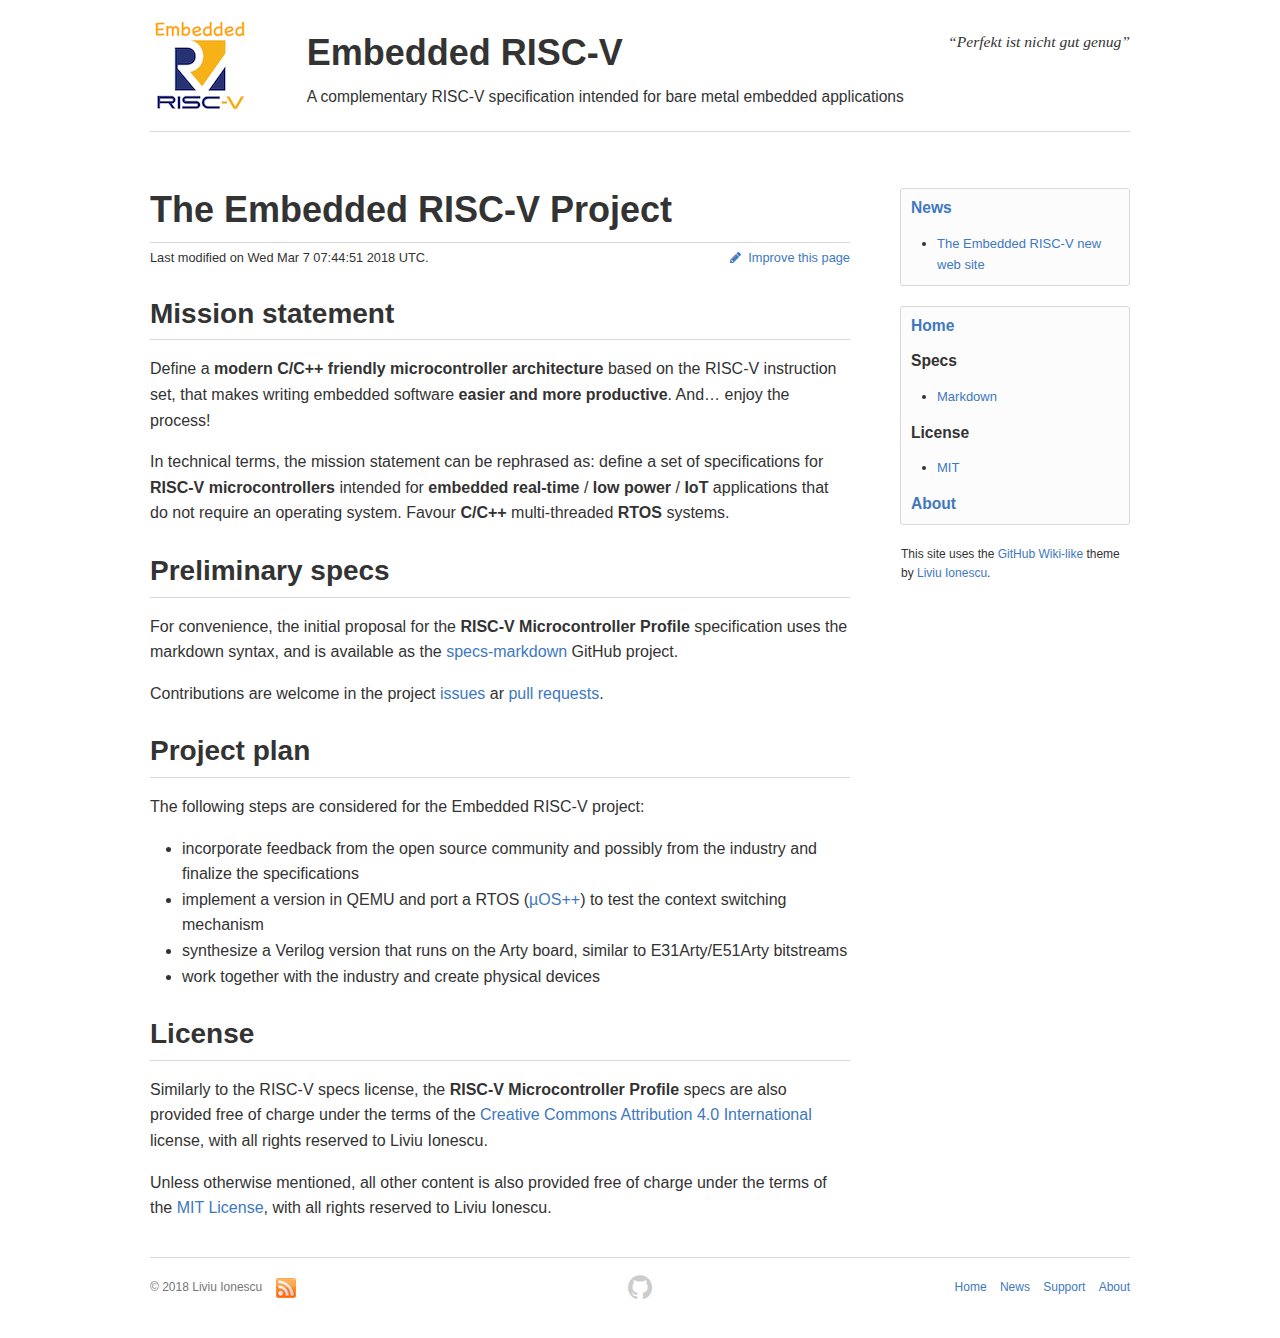
<file: index.html>
<!doctype html>

<html lang="en">


<head>

  <meta charset='utf-8'>
  <meta http-equiv="X-UA-Compatible" content="chrome=1">
  <meta name="viewport" content="width=device-width, initial-scale=1, maximum-scale=1">

  <title>The Embedded RISC-V Project</title>
  <meta name="description" content="A complementary RISC-V specification intended for bare metal embedded applications">

  <meta property="og:title" content="The Embedded RISC-V Project" />
  <meta property="og:site_name" content="Embedded RISC-V" />

  <link rel="alternate" type="application/rss+xml" title="Embedded RISC-V" href="/feed.xml" />


  <meta property="article:published_time" content="2018-02-28">





  <meta name="google-site-verification" content="NT_y3tqI_8mrd8gYA_FDWHT2-tkJExOC6KBkSnyZx6c" />

  <link href='https://fonts.googleapis.com/css?family=Architects+Daughter' rel='stylesheet' type='text/css'>

  <link rel="stylesheet" type="text/css" href="/stylesheets/screen.css?201802282046" media="screen">
  <link rel="stylesheet" type="text/css" href="/stylesheets/font-awesome.css?201802282046" media="screen">
  <link rel="stylesheet" type="text/css" href="/stylesheets/print.css?201802282046" media="print">

  <link rel="canonical" href="http://emb-riscv.github.io/">



  <!--[if lt IE 9]>
  <script src="//html5shiv.googlecode.com/svn/trunk/html5.js"></script>
  <![endif]-->


<script>
  (function(i,s,o,g,r,a,m){i['GoogleAnalyticsObject']=r;i[r]=i[r]||function(){
  (i[r].q=i[r].q||[]).push(arguments)},i[r].l=1*new Date();a=s.createElement(o),
  m=s.getElementsByTagName(o)[0];a.async=1;a.src=g;m.parentNode.insertBefore(a,m)
  })(window,document,'script','//www.google-analytics.com/analytics.js','ga');

  ga('create', 'UA-16767008-18', 'auto');
  ga('send', 'pageview');

</script>



</head>


<body>

<div class="container">

  <div id="fb-root"></div>
<script>(function(d, s, id) {
  var js, fjs = d.getElementsByTagName(s)[0];
  if (d.getElementById(id)) return;
  js = d.createElement(s); js.id = id;
  js.src = "//connect.facebook.net/en_GB/sdk.js#xfbml=1&version=v2.4";
  fjs.parentNode.insertBefore(js, fjs);
}(document, 'script', 'facebook-jssdk'));</script>

  <script>window.twttr = (function(d, s, id) {
  var js, fjs = d.getElementsByTagName(s)[0],
    t = window.twttr || {};
  if (d.getElementById(id)) return t;
  js = d.createElement(s);
  js.id = id;
  js.src = "https://platform.twitter.com/widgets.js";
  fjs.parentNode.insertBefore(js, fjs);

  t._e = [];
  t.ready = function(f) {
    t._e.push(f);
  };

  return t;
}(document, "script", "twitter-wjs"));</script>

  <div class="site-header">
  <table style="width:100%">
    <tr>
      <td>
        <a href="/">
          <img alt="Icon" class="site-icon" src="/assets/icons/emb-riscv.png" height="100" width="100">
      </a>
      </td>
      <td>
        <table class="site-title" style="width:100%">
          <tr>
            <td class="site-title">
              <a href="/">Embedded RISC-V</a>
            </td>
            <td class="site-motto" align="right">
              “Perfekt ist nicht gut genug”
            </td>
          </tr>
          <tr>
            <td class="site-description" colspan="2">
              A complementary RISC-V specification intended for bare metal embedded applications
            </td>
          </tr>
        </table>
      </td>
    </tr>
  </table>
</div>


</div>

<div class="container">

  <div class="wrapper">
    <div class="site-body">

      <div class="site-sidebar">


  <div class="custom-sidebar">
    <div class="boxed-group-inner">
      <h4 id="news"><a href="/blog/">News</a></h4>

<ul>
  <li><a href="/blog/2018/03/01/web-new-look/">The Embedded RISC-V new web site</a></li>
</ul>


    </div>
  </div>


  <div class="custom-sidebar">
    <div class="boxed-group-inner">
      
      <h4 id="home"><a href="/">Home</a></h4>

<h4 id="specs">Specs</h4>

<ul>
  <li><a href="https://github.com/emb-riscv/specs-markdown/blob/master/README.md">Markdown</a></li>
</ul>

<h4 id="license">License</h4>

<ul>
  <li><a href="https://opensource.org/licenses/MIT">MIT</a></li>
</ul>

<h4 id="about"><a href="/about/">About</a></h4>

    </div>
  </div>

  <div class="site-theme">
    This site uses the <a href="https://github.com/ilg-ul/github-jekyll-theme">GitHub Wiki-like</a> theme by <a href="https://github.com/ilg-ul">Liviu Ionescu</a>.
  </div>

</div>


      <div class="site-content">

        
<h1 class="page-title">The Embedded RISC-V Project</h1>
<table id="last-modified">
  <tr>
    <td id="last-modified">Last modified on Wed Mar  7 07:44:51 2018 UTC.</td>
    <td id="improve" align="right"><a id="improve" href="https://github.com/emb-riscv/emb-riscv.github.io-source/edit/master/pages/home.md"><i class="fa fa-pencil"></i>&nbsp;&nbsp;Improve this page</a></td>
  </tr>
</table>


<h2 id="mission-statement">Mission statement</h2>

<p>Define a <strong>modern C/C++ friendly microcontroller architecture</strong> based on the RISC-V instruction set, that makes writing embedded software <strong>easier and more productive</strong>. And… enjoy the process!</p>

<p>In technical terms, the mission statement can be rephrased as: define a set of specifications for <strong>RISC-V microcontrollers</strong> intended for <strong>embedded real-time</strong> / <strong>low power</strong> / <strong>IoT</strong> applications that do not require an operating system. Favour <strong>C/C++</strong> multi-threaded <strong>RTOS</strong> systems.</p>

<h2 id="preliminary-specs">Preliminary specs</h2>

<p>For convenience, the initial proposal for the <strong>RISC-V Microcontroller Profile</strong> specification uses the markdown syntax, and is available as the <a href="https://github.com/emb-riscv/specs-markdown/blob/master/README.md">specs-markdown</a> GitHub project.</p>

<p>Contributions are welcome in the project <a href="https://github.com/emb-riscv/specs-markdown/issues">issues</a> ar <a href="https://github.com/emb-riscv/specs-markdown/pulls">pull requests</a>.</p>

<h2 id="project-plan">Project plan</h2>

<p>The following steps are considered for the Embedded RISC-V project:</p>

<ul>
  <li>incorporate feedback from the open source community and possibly from the industry and finalize the specifications</li>
  <li>implement a version in QEMU and port a RTOS (<a href="https://github.com/micro-os-plus">µOS++</a>) to test the context switching mechanism</li>
  <li>synthesize a Verilog version that runs on the Arty board, similar to E31Arty/E51Arty bitstreams</li>
  <li>work together with the industry and create physical devices</li>
</ul>

<h2 id="license">License</h2>

<p>Similarly to the RISC-V specs license, the <strong>RISC-V Microcontroller Profile</strong> specs are also provided free of charge under the terms of the <a href="https://creativecommons.org/licenses/by/4.0/legalcode">Creative Commons Attribution 4.0 International</a> license, with all rights reserved to Liviu Ionescu.</p>

<p>Unless otherwise mentioned, all other content is also provided free of charge under the terms of the <a href="https://opensource.org/licenses/MIT">MIT License</a>, with all rights reserved to Liviu Ionescu.</p>







      </div>

    </div>
  </div>

</div>

<div class="container">

  <div class="site-footer">
  <div class="site-footer-links left">
    <ul>
  <li>© 2018 Liviu Ionescu</li>
  <li><a href="/feed.xml"><img src="/assets/images/feed-20.png" alt="RSS" /></a></li>
</ul>


  </div>
  <a href="https://github.com/emb-riscv" aria-label="Homepage">
      <span class="mega-octicon octicon-mark-github" title="GitHub"></span>
  </a>
  <div class="site-footer-links right">
    <ul>
  <li><a href="/">Home</a></li>
  <li><a href="/blog/">News</a></li>
  <li><a href="/support/">Support</a></li>
  <li><a href="/about/">About</a></li>
</ul>

  </div>
</div>


</div>

</body>
</html>
</file>
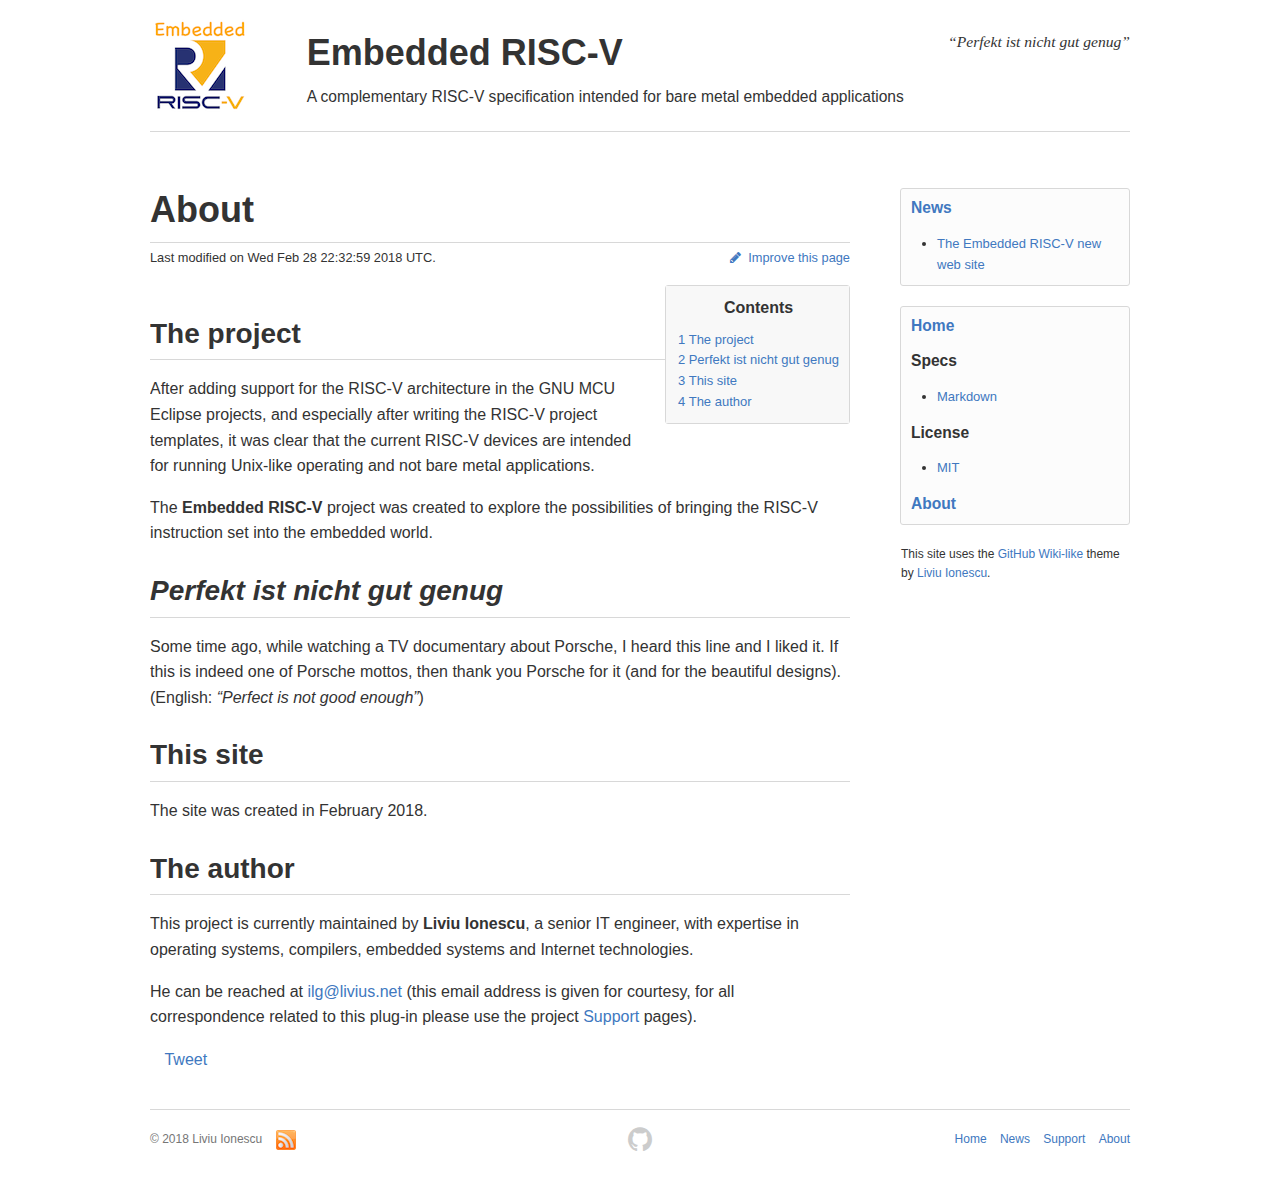
<file: about/index.html>
<!DOCTYPE html>
<html lang="en">


<head>
<meta http-equiv="Content-Type" content="text/html; charset=UTF-8">

  <meta charset="utf-8">
  <meta http-equiv="X-UA-Compatible" content="chrome=1">
  <meta name="viewport" content="width=device-width, initial-scale=1, maximum-scale=1">

  <title>About</title>
  <meta name="description" content="A complementary RISC-V specification intended for bare metal embedded applications">

  <meta property="og:title" content="About">
  <meta property="og:site_name" content="Embedded RISC-V">

  <link rel="alternate" type="application/rss+xml" title="Embedded RISC-V" href="/feed.xml">


  <meta property="article:published_time" content="2018-02-28">





  <meta name="google-site-verification" content="NT_y3tqI_8mrd8gYA_FDWHT2-tkJExOC6KBkSnyZx6c">

  <link href="https://fonts.googleapis.com/css?family=Architects+Daughter" rel="stylesheet" type="text/css">

  <link rel="stylesheet" type="text/css" href="/stylesheets/screen.css?201802282046" media="screen">
  <link rel="stylesheet" type="text/css" href="/stylesheets/font-awesome.css?201802282046" media="screen">
  <link rel="stylesheet" type="text/css" href="/stylesheets/print.css?201802282046" media="print">

  <link rel="canonical" href="http://emb-riscv.github.io/about/">



  <!--[if lt IE 9]>
  <script src="//html5shiv.googlecode.com/svn/trunk/html5.js"></script>
  <![endif]-->


<script>
  (function(i,s,o,g,r,a,m){i['GoogleAnalyticsObject']=r;i[r]=i[r]||function(){
  (i[r].q=i[r].q||[]).push(arguments)},i[r].l=1*new Date();a=s.createElement(o),
  m=s.getElementsByTagName(o)[0];a.async=1;a.src=g;m.parentNode.insertBefore(a,m)
  })(window,document,'script','//www.google-analytics.com/analytics.js','ga');

  ga('create', 'UA-00000000-00', 'auto');
  ga('send', 'pageview');

</script>



</head>


<body>

<div class="container">

  <div id="fb-root"></div>
<script>(function(d, s, id) {
  var js, fjs = d.getElementsByTagName(s)[0];
  if (d.getElementById(id)) return;
  js = d.createElement(s); js.id = id;
  js.src = "//connect.facebook.net/en_GB/sdk.js#xfbml=1&version=v2.4";
  fjs.parentNode.insertBefore(js, fjs);
}(document, 'script', 'facebook-jssdk'));</script>

  <script>window.twttr = (function(d, s, id) {
  var js, fjs = d.getElementsByTagName(s)[0],
    t = window.twttr || {};
  if (d.getElementById(id)) return t;
  js = d.createElement(s);
  js.id = id;
  js.src = "https://platform.twitter.com/widgets.js";
  fjs.parentNode.insertBefore(js, fjs);

  t._e = [];
  t.ready = function(f) {
    t._e.push(f);
  };

  return t;
}(document, "script", "twitter-wjs"));</script>

  <div class="site-header">
  <table style="width:100%">
    <tr>
      <td>
        <a href="/">
          <img alt="Icon" class="site-icon" src="/assets/icons/emb-riscv.png" height="100" width="100">
      </a>
      </td>
      <td>
        <table class="site-title" style="width:100%">
          <tr>
            <td class="site-title">
              <a href="/">Embedded RISC-V</a>
            </td>
            <td class="site-motto" align="right">
              “Perfekt ist nicht gut genug”
            </td>
          </tr>
          <tr>
            <td class="site-description" colspan="2">
              A complementary RISC-V specification intended for bare metal embedded applications
            </td>
          </tr>
        </table>
      </td>
    </tr>
  </table>
</div>


</div>

<div class="container">

  <div class="wrapper">
    <div class="site-body">

      <div class="site-sidebar">


  <div class="custom-sidebar">
    <div class="boxed-group-inner">
      <h4 id="news"><a href="/blog/">News</a></h4>

<ul>
  <li><a href="/blog/2018/03/01/web-new-look/">The Embedded RISC-V new web site</a></li>
</ul>


    </div>
  </div>


  <div class="custom-sidebar">
    <div class="boxed-group-inner">
      
      <h4 id="home"><a href="/">Home</a></h4>

<h4 id="specs">Specs</h4>

<ul>
  <li><a href="https://github.com/emb-riscv/specs-markdown/blob/master/README.md">Markdown</a></li>
</ul>

<h4 id="license">License</h4>

<ul>
  <li><a href="https://opensource.org/licenses/MIT">MIT</a></li>
</ul>

<h4 id="about"><a href="/about/">About</a></h4>

    </div>
  </div>

  <div class="site-theme">
    This site uses the <a href="https://github.com/ilg-ul/github-jekyll-theme">GitHub Wiki-like</a> theme by <a href="https://github.com/ilg-ul">Liviu Ionescu</a>.
  </div>

</div>


      <div class="site-content">

        
<h1 class="page-title">About</h1>
<table id="last-modified">
  <tr>
    <td id="last-modified">Last modified on Wed Feb 28 22:32:59 2018 UTC.</td>
    <td id="improve" align="right"><a id="improve" href="https://github.com/emb-riscv/emb-riscv.github.io-source/edit/master/pages/about.md"><i class="fa fa-pencil"></i>  Improve this page</a></td>
  </tr>
</table>


<div id="toc-container">
<table class="toc" id="toc">
<tbody>
<tr>
<td>
<div id="toctitle">
<h2>Contents</h2>
</div>
<ul>
<li class="toc_level-1 toc_section-1">
<a href="#the-project"><span class="tocnumber">1</span> <span class="toctext">The project</span></a>
</li>
<li class="toc_level-1 toc_section-2">
<a href="#perfekt-ist-nicht-gut-genug"><span class="tocnumber">2</span> <span class="toctext">Perfekt ist nicht gut genug</span></a>
</li>
<li class="toc_level-1 toc_section-3">
<a href="#this-site"><span class="tocnumber">3</span> <span class="toctext">This site</span></a>
</li>
<li class="toc_level-1 toc_section-4">
<a href="#the-author"><span class="tocnumber">4</span> <span class="toctext">The author</span></a>
</li>
</ul>
</td>
</tr>
</tbody>
</table>
</div>
<h2 id="the-project">The project</h2>

<p>After adding support for the RISC-V architecture in the GNU MCU Eclipse projects, and especially after writing the RISC-V project templates, it was clear that the current RISC-V devices are intended for running Unix-like operating and not bare metal applications.</p>

<p>The <strong>Embedded RISC-V</strong> project was created to explore the possibilities of bringing the RISC-V instruction set into the embedded world.</p>

<h2 id="perfekt-ist-nicht-gut-genug">
<em>Perfekt ist nicht gut genug</em>
</h2>

<p>Some time ago, while watching a TV documentary about Porsche, I heard this line and I liked it. If this is indeed one of Porsche mottos, then thank you Porsche for it (and for the beautiful designs). (English: <em>“Perfect is not good enough”</em>)</p>

<h2 id="this-site">This site</h2>

<p>The site was created in February 2018.</p>

<h2 id="the-author">The author</h2>

<p>This project is currently maintained by <strong>Liviu Ionescu</strong>, a senior IT engineer, with expertise in operating systems, compilers, embedded systems and Internet technologies.</p>

<p>He can be reached at <a href="mailto:ilg@livius.net">ilg@livius.net</a> (this email address is given for courtesy, for all correspondence related to this plug-in please use the project <a href="/support/">Support</a> pages).</p>








<ul class="share-buttons">
  <li><div class="fb-share-button" data-href="http://emb-riscv.github.io/about/" data-layout="button"></div></li>
  <li><div class="tw-share-button"><a href="https://twitter.com/share" class="twitter-share-button" data-count="none">Tweet</a></div></li>
</ul>



      </div>

    </div>
  </div>

</div>

<div class="container">

  <div class="site-footer">
  <div class="site-footer-links left">
    <ul>
  <li>© 2018 Liviu Ionescu</li>
  <li><a href="/feed.xml"><img src="/assets/images/feed-20.png" alt="RSS"></a></li>
</ul>


  </div>
  <a href="https://github.com/emb-riscv" aria-label="Homepage">
      <span class="mega-octicon octicon-mark-github" title="GitHub"></span>
  </a>
  <div class="site-footer-links right">
    <ul>
  <li><a href="/">Home</a></li>
  <li><a href="/blog/">News</a></li>
  <li><a href="/support/">Support</a></li>
  <li><a href="/about/">About</a></li>
</ul>

  </div>
</div>


</div>

</body>
</html>
</file>
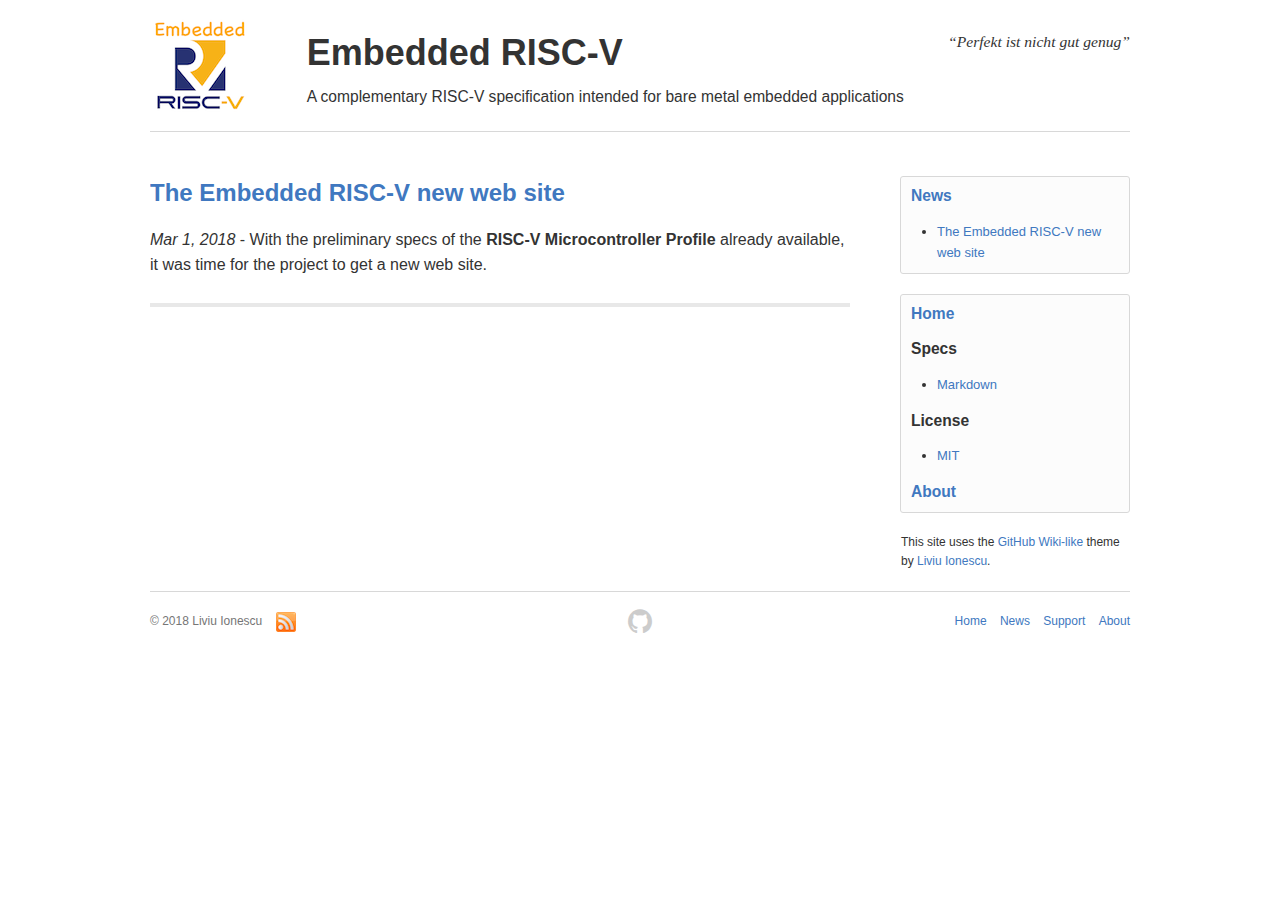
<file: blog/index.html>
<!doctype html>

<html>


<head>

  <meta charset='utf-8'>
  <meta http-equiv="X-UA-Compatible" content="chrome=1">
  <meta name="viewport" content="width=device-width, initial-scale=1, maximum-scale=1">

  <title>Embedded RISC-V News</title>
  <meta name="description" content="A complementary RISC-V specification intended for bare metal embedded applications">

  <meta property="og:title" content="Embedded RISC-V News" />
  <meta property="og:site_name" content="Embedded RISC-V" />

  <link rel="alternate" type="application/rss+xml" title="Embedded RISC-V" href="/feed.xml" />







  <meta name="google-site-verification" content="NT_y3tqI_8mrd8gYA_FDWHT2-tkJExOC6KBkSnyZx6c" />

  <link href='https://fonts.googleapis.com/css?family=Architects+Daughter' rel='stylesheet' type='text/css'>

  <link rel="stylesheet" type="text/css" href="/stylesheets/screen.css?201802282046" media="screen">
  <link rel="stylesheet" type="text/css" href="/stylesheets/font-awesome.css?201802282046" media="screen">
  <link rel="stylesheet" type="text/css" href="/stylesheets/print.css?201802282046" media="print">

  <link rel="canonical" href="http://emb-riscv.github.io/blog/">



  <!--[if lt IE 9]>
  <script src="//html5shiv.googlecode.com/svn/trunk/html5.js"></script>
  <![endif]-->


<script>
  (function(i,s,o,g,r,a,m){i['GoogleAnalyticsObject']=r;i[r]=i[r]||function(){
  (i[r].q=i[r].q||[]).push(arguments)},i[r].l=1*new Date();a=s.createElement(o),
  m=s.getElementsByTagName(o)[0];a.async=1;a.src=g;m.parentNode.insertBefore(a,m)
  })(window,document,'script','//www.google-analytics.com/analytics.js','ga');

  ga('create', 'UA-16767008-18', 'auto');
  ga('send', 'pageview');

</script>



</head>


<body>

<div class="container">

  <div id="fb-root"></div>
<script>(function(d, s, id) {
  var js, fjs = d.getElementsByTagName(s)[0];
  if (d.getElementById(id)) return;
  js = d.createElement(s); js.id = id;
  js.src = "//connect.facebook.net/en_GB/sdk.js#xfbml=1&version=v2.4";
  fjs.parentNode.insertBefore(js, fjs);
}(document, 'script', 'facebook-jssdk'));</script>

  <script>window.twttr = (function(d, s, id) {
  var js, fjs = d.getElementsByTagName(s)[0],
    t = window.twttr || {};
  if (d.getElementById(id)) return t;
  js = d.createElement(s);
  js.id = id;
  js.src = "https://platform.twitter.com/widgets.js";
  fjs.parentNode.insertBefore(js, fjs);

  t._e = [];
  t.ready = function(f) {
    t._e.push(f);
  };

  return t;
}(document, "script", "twitter-wjs"));</script>

  <div class="site-header">
  <table style="width:100%">
    <tr>
      <td>
        <a href="/">
          <img alt="Icon" class="site-icon" src="/assets/icons/emb-riscv.png" height="100" width="100">
      </a>
      </td>
      <td>
        <table class="site-title" style="width:100%">
          <tr>
            <td class="site-title">
              <a href="/">Embedded RISC-V</a>
            </td>
            <td class="site-motto" align="right">
              “Perfekt ist nicht gut genug”
            </td>
          </tr>
          <tr>
            <td class="site-description" colspan="2">
              A complementary RISC-V specification intended for bare metal embedded applications
            </td>
          </tr>
        </table>
      </td>
    </tr>
  </table>
</div>


</div>

<div class="container">

  <div class="wrapper">
    <div class="site-body">

      <div class="site-sidebar">


  <div class="custom-sidebar">
    <div class="boxed-group-inner">
      <h4 id="news"><a href="/blog/">News</a></h4>

<ul>
  <li><a href="/blog/2018/03/01/web-new-look/">The Embedded RISC-V new web site</a></li>
</ul>


    </div>
  </div>


  <div class="custom-sidebar">
    <div class="boxed-group-inner">
      
      <h4 id="home"><a href="/">Home</a></h4>

<h4 id="specs">Specs</h4>

<ul>
  <li><a href="https://github.com/emb-riscv/specs-markdown/blob/master/README.md">Markdown</a></li>
</ul>

<h4 id="license">License</h4>

<ul>
  <li><a href="https://opensource.org/licenses/MIT">MIT</a></li>
</ul>

<h4 id="about"><a href="/about/">About</a></h4>

    </div>
  </div>

  <div class="site-theme">
    This site uses the <a href="https://github.com/ilg-ul/github-jekyll-theme">GitHub Wiki-like</a> theme by <a href="https://github.com/ilg-ul">Liviu Ionescu</a>.
  </div>

</div>


      <div class="site-content">

        
<!-- This loops through all site posts -->

  <h3><a href="/blog/2018/03/01/web-new-look/">The Embedded RISC-V new web site</a></h3>
  <p><em>Mar 1, 2018</em> - With the preliminary specs of the <strong>RISC-V Microcontroller Profile</strong> already available, it was time for the project to get a new web site.

</p>
  <hr />




      </div>

    </div>
  </div>

</div>

<div class="container">

  <div class="site-footer">
  <div class="site-footer-links left">
    <ul>
  <li>© 2018 Liviu Ionescu</li>
  <li><a href="/feed.xml"><img src="/assets/images/feed-20.png" alt="RSS" /></a></li>
</ul>


  </div>
  <a href="https://github.com/emb-riscv" aria-label="Homepage">
      <span class="mega-octicon octicon-mark-github" title="GitHub"></span>
  </a>
  <div class="site-footer-links right">
    <ul>
  <li><a href="/">Home</a></li>
  <li><a href="/blog/">News</a></li>
  <li><a href="/support/">Support</a></li>
  <li><a href="/about/">About</a></li>
</ul>

  </div>
</div>


</div>

</body>
</html>
</file>
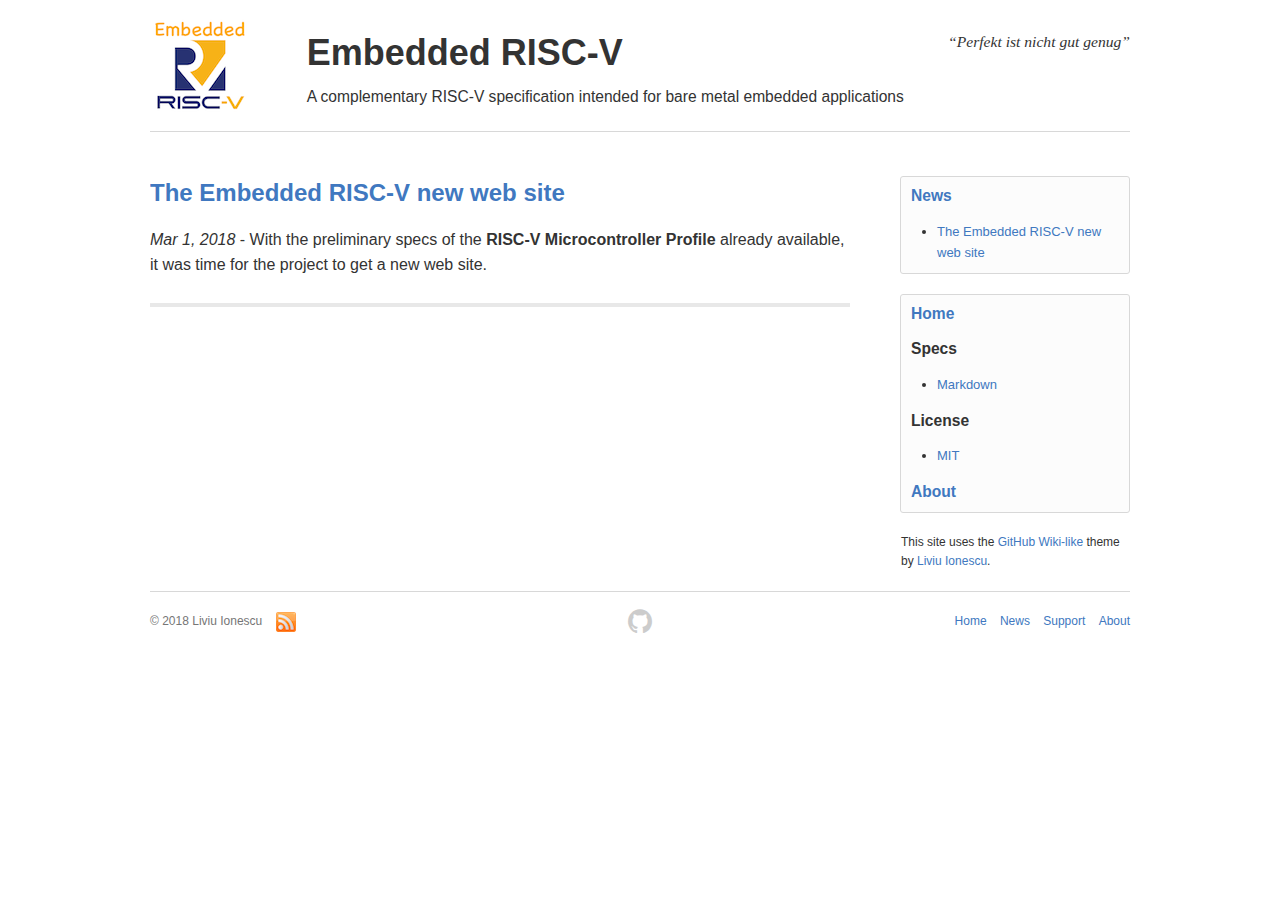
<file: news/index.html>
<!DOCTYPE html>
<html lang="en-US">
  <meta charset="utf-8">
  <title>Redirecting&hellip;</title>
  <link rel="canonical" href="http://emb-riscv.github.io/blog/">
  <meta http-equiv="refresh" content="0; url=http://emb-riscv.github.io/blog/">
  <meta name="robots" content="noindex">
  <h1>Redirecting&hellip;</h1>
  <a href="http://emb-riscv.github.io/blog/">Click here if you are not redirected.</a>
  <script>location="http://emb-riscv.github.io/blog/"</script>
</html>
</file>
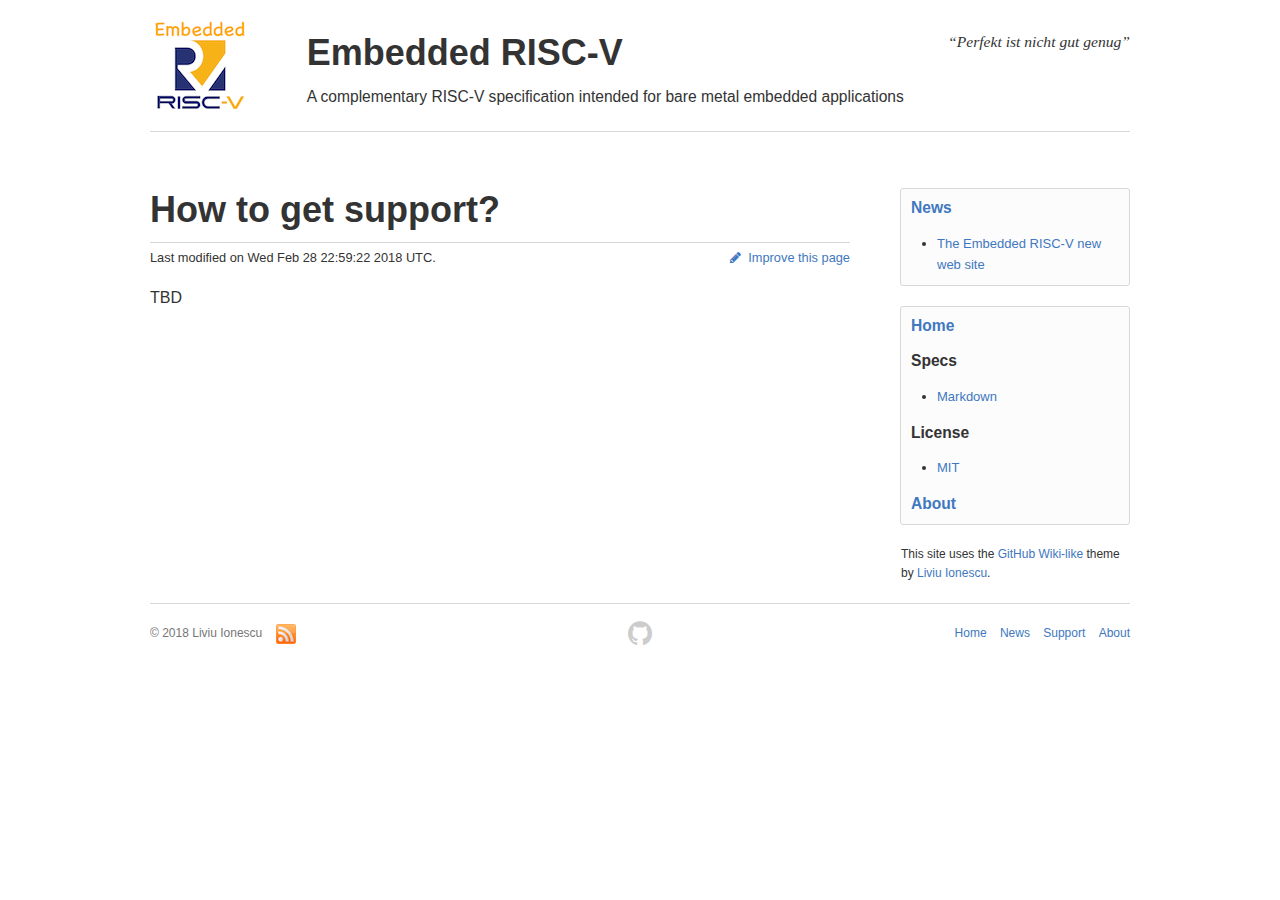
<file: support/index.html>
<!doctype html>

<html lang="en">


<head>

  <meta charset='utf-8'>
  <meta http-equiv="X-UA-Compatible" content="chrome=1">
  <meta name="viewport" content="width=device-width, initial-scale=1, maximum-scale=1">

  <title>How to get support?</title>
  <meta name="description" content="A complementary RISC-V specification intended for bare metal embedded applications">

  <meta property="og:title" content="How to get support?" />
  <meta property="og:site_name" content="Embedded RISC-V" />

  <link rel="alternate" type="application/rss+xml" title="Embedded RISC-V" href="/feed.xml" />


  <meta property="article:published_time" content="2018-03-01">





  <meta name="google-site-verification" content="NT_y3tqI_8mrd8gYA_FDWHT2-tkJExOC6KBkSnyZx6c" />

  <link href='https://fonts.googleapis.com/css?family=Architects+Daughter' rel='stylesheet' type='text/css'>

  <link rel="stylesheet" type="text/css" href="/stylesheets/screen.css?201802282046" media="screen">
  <link rel="stylesheet" type="text/css" href="/stylesheets/font-awesome.css?201802282046" media="screen">
  <link rel="stylesheet" type="text/css" href="/stylesheets/print.css?201802282046" media="print">

  <link rel="canonical" href="http://emb-riscv.github.io/support/">



  <!--[if lt IE 9]>
  <script src="//html5shiv.googlecode.com/svn/trunk/html5.js"></script>
  <![endif]-->


<script>
  (function(i,s,o,g,r,a,m){i['GoogleAnalyticsObject']=r;i[r]=i[r]||function(){
  (i[r].q=i[r].q||[]).push(arguments)},i[r].l=1*new Date();a=s.createElement(o),
  m=s.getElementsByTagName(o)[0];a.async=1;a.src=g;m.parentNode.insertBefore(a,m)
  })(window,document,'script','//www.google-analytics.com/analytics.js','ga');

  ga('create', 'UA-16767008-18', 'auto');
  ga('send', 'pageview');

</script>



</head>


<body>

<div class="container">

  <div id="fb-root"></div>
<script>(function(d, s, id) {
  var js, fjs = d.getElementsByTagName(s)[0];
  if (d.getElementById(id)) return;
  js = d.createElement(s); js.id = id;
  js.src = "//connect.facebook.net/en_GB/sdk.js#xfbml=1&version=v2.4";
  fjs.parentNode.insertBefore(js, fjs);
}(document, 'script', 'facebook-jssdk'));</script>

  <script>window.twttr = (function(d, s, id) {
  var js, fjs = d.getElementsByTagName(s)[0],
    t = window.twttr || {};
  if (d.getElementById(id)) return t;
  js = d.createElement(s);
  js.id = id;
  js.src = "https://platform.twitter.com/widgets.js";
  fjs.parentNode.insertBefore(js, fjs);

  t._e = [];
  t.ready = function(f) {
    t._e.push(f);
  };

  return t;
}(document, "script", "twitter-wjs"));</script>

  <div class="site-header">
  <table style="width:100%">
    <tr>
      <td>
        <a href="/">
          <img alt="Icon" class="site-icon" src="/assets/icons/emb-riscv.png" height="100" width="100">
      </a>
      </td>
      <td>
        <table class="site-title" style="width:100%">
          <tr>
            <td class="site-title">
              <a href="/">Embedded RISC-V</a>
            </td>
            <td class="site-motto" align="right">
              “Perfekt ist nicht gut genug”
            </td>
          </tr>
          <tr>
            <td class="site-description" colspan="2">
              A complementary RISC-V specification intended for bare metal embedded applications
            </td>
          </tr>
        </table>
      </td>
    </tr>
  </table>
</div>


</div>

<div class="container">

  <div class="wrapper">
    <div class="site-body">

      <div class="site-sidebar">


  <div class="custom-sidebar">
    <div class="boxed-group-inner">
      <h4 id="news"><a href="/blog/">News</a></h4>

<ul>
  <li><a href="/blog/2018/03/01/web-new-look/">The Embedded RISC-V new web site</a></li>
</ul>


    </div>
  </div>


  <div class="custom-sidebar">
    <div class="boxed-group-inner">
      
      <h4 id="home"><a href="/">Home</a></h4>

<h4 id="specs">Specs</h4>

<ul>
  <li><a href="https://github.com/emb-riscv/specs-markdown/blob/master/README.md">Markdown</a></li>
</ul>

<h4 id="license">License</h4>

<ul>
  <li><a href="https://opensource.org/licenses/MIT">MIT</a></li>
</ul>

<h4 id="about"><a href="/about/">About</a></h4>

    </div>
  </div>

  <div class="site-theme">
    This site uses the <a href="https://github.com/ilg-ul/github-jekyll-theme">GitHub Wiki-like</a> theme by <a href="https://github.com/ilg-ul">Liviu Ionescu</a>.
  </div>

</div>


      <div class="site-content">

        
<h1 class="page-title">How to get support?</h1>
<table id="last-modified">
  <tr>
    <td id="last-modified">Last modified on Wed Feb 28 22:59:22 2018 UTC.</td>
    <td id="improve" align="right"><a id="improve" href="https://github.com/emb-riscv/emb-riscv.github.io-source/edit/master/pages/support/overview.md"><i class="fa fa-pencil"></i>&nbsp;&nbsp;Improve this page</a></td>
  </tr>
</table>


<p>TBD</p>






      </div>

    </div>
  </div>

</div>

<div class="container">

  <div class="site-footer">
  <div class="site-footer-links left">
    <ul>
  <li>© 2018 Liviu Ionescu</li>
  <li><a href="/feed.xml"><img src="/assets/images/feed-20.png" alt="RSS" /></a></li>
</ul>


  </div>
  <a href="https://github.com/emb-riscv" aria-label="Homepage">
      <span class="mega-octicon octicon-mark-github" title="GitHub"></span>
  </a>
  <div class="site-footer-links right">
    <ul>
  <li><a href="/">Home</a></li>
  <li><a href="/blog/">News</a></li>
  <li><a href="/support/">Support</a></li>
  <li><a href="/about/">About</a></li>
</ul>

  </div>
</div>


</div>

</body>
</html>
</file>
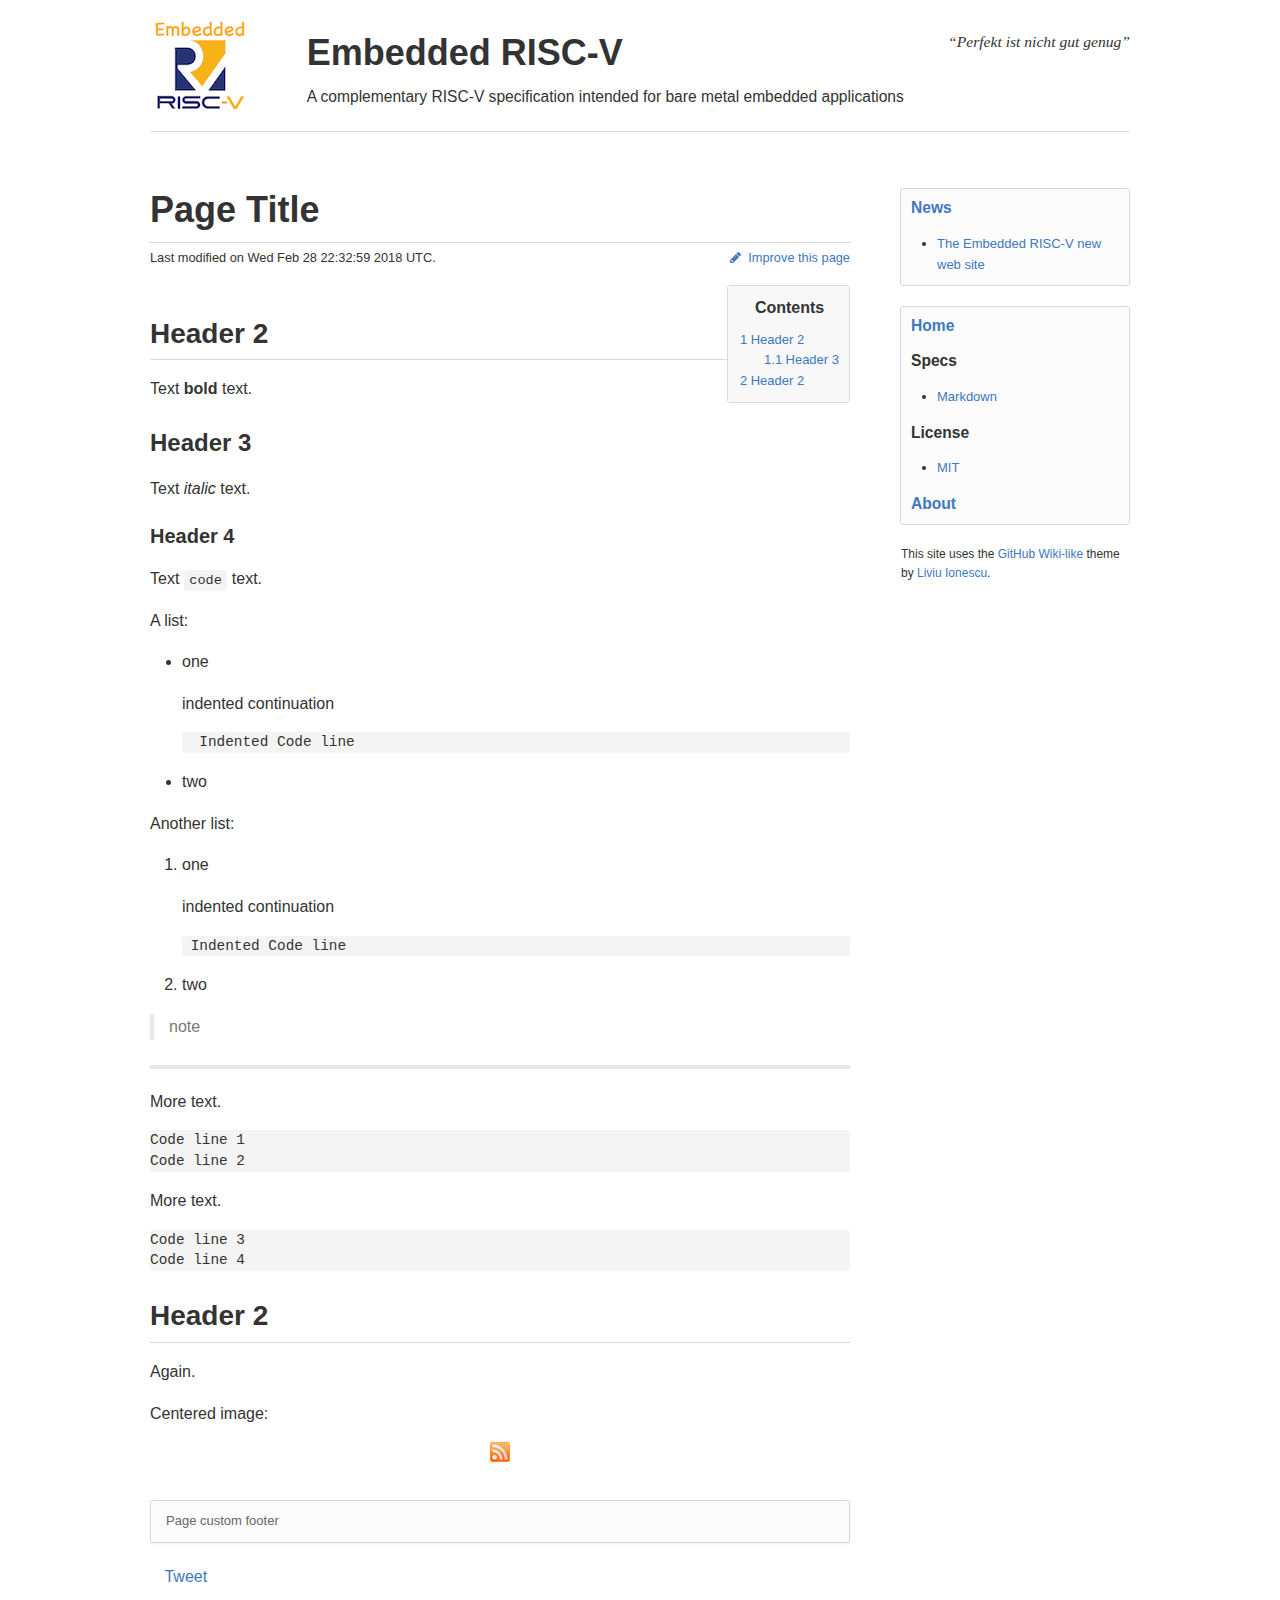
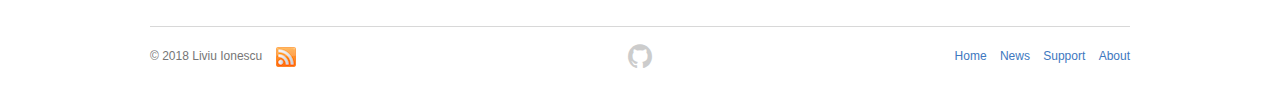
<file: test/index.html>
<!doctype html>

<html lang="en">


<head>

  <meta charset='utf-8'>
  <meta http-equiv="X-UA-Compatible" content="chrome=1">
  <meta name="viewport" content="width=device-width, initial-scale=1, maximum-scale=1">

  <title>Page Title</title>
  <meta name="description" content="A complementary RISC-V specification intended for bare metal embedded applications">

  <meta property="og:title" content="Page Title" />
  <meta property="og:site_name" content="Embedded RISC-V" />

  <link rel="alternate" type="application/rss+xml" title="Embedded RISC-V" href="/feed.xml" />







  <meta name="google-site-verification" content="NT_y3tqI_8mrd8gYA_FDWHT2-tkJExOC6KBkSnyZx6c" />

  <link href='https://fonts.googleapis.com/css?family=Architects+Daughter' rel='stylesheet' type='text/css'>

  <link rel="stylesheet" type="text/css" href="/stylesheets/screen.css?201802282046" media="screen">
  <link rel="stylesheet" type="text/css" href="/stylesheets/font-awesome.css?201802282046" media="screen">
  <link rel="stylesheet" type="text/css" href="/stylesheets/print.css?201802282046" media="print">

  <link rel="canonical" href="http://emb-riscv.github.io/test/">



  <!--[if lt IE 9]>
  <script src="//html5shiv.googlecode.com/svn/trunk/html5.js"></script>
  <![endif]-->


<script>
  (function(i,s,o,g,r,a,m){i['GoogleAnalyticsObject']=r;i[r]=i[r]||function(){
  (i[r].q=i[r].q||[]).push(arguments)},i[r].l=1*new Date();a=s.createElement(o),
  m=s.getElementsByTagName(o)[0];a.async=1;a.src=g;m.parentNode.insertBefore(a,m)
  })(window,document,'script','//www.google-analytics.com/analytics.js','ga');

  ga('create', 'UA-16767008-18', 'auto');
  ga('send', 'pageview');

</script>



</head>


<body>

<div class="container">

  <div id="fb-root"></div>
<script>(function(d, s, id) {
  var js, fjs = d.getElementsByTagName(s)[0];
  if (d.getElementById(id)) return;
  js = d.createElement(s); js.id = id;
  js.src = "//connect.facebook.net/en_GB/sdk.js#xfbml=1&version=v2.4";
  fjs.parentNode.insertBefore(js, fjs);
}(document, 'script', 'facebook-jssdk'));</script>

  <script>window.twttr = (function(d, s, id) {
  var js, fjs = d.getElementsByTagName(s)[0],
    t = window.twttr || {};
  if (d.getElementById(id)) return t;
  js = d.createElement(s);
  js.id = id;
  js.src = "https://platform.twitter.com/widgets.js";
  fjs.parentNode.insertBefore(js, fjs);

  t._e = [];
  t.ready = function(f) {
    t._e.push(f);
  };

  return t;
}(document, "script", "twitter-wjs"));</script>

  <div class="site-header">
  <table style="width:100%">
    <tr>
      <td>
        <a href="/">
          <img alt="Icon" class="site-icon" src="/assets/icons/emb-riscv.png" height="100" width="100">
      </a>
      </td>
      <td>
        <table class="site-title" style="width:100%">
          <tr>
            <td class="site-title">
              <a href="/">Embedded RISC-V</a>
            </td>
            <td class="site-motto" align="right">
              “Perfekt ist nicht gut genug”
            </td>
          </tr>
          <tr>
            <td class="site-description" colspan="2">
              A complementary RISC-V specification intended for bare metal embedded applications
            </td>
          </tr>
        </table>
      </td>
    </tr>
  </table>
</div>


</div>

<div class="container">

  <div class="wrapper">
    <div class="site-body">

      <div class="site-sidebar">


  <div class="custom-sidebar">
    <div class="boxed-group-inner">
      <h4 id="news"><a href="/blog/">News</a></h4>

<ul>
  <li><a href="/blog/2018/03/01/web-new-look/">The Embedded RISC-V new web site</a></li>
</ul>


    </div>
  </div>


  <div class="custom-sidebar">
    <div class="boxed-group-inner">
      
      <h4 id="home"><a href="/">Home</a></h4>

<h4 id="specs">Specs</h4>

<ul>
  <li><a href="https://github.com/emb-riscv/specs-markdown/blob/master/README.md">Markdown</a></li>
</ul>

<h4 id="license">License</h4>

<ul>
  <li><a href="https://opensource.org/licenses/MIT">MIT</a></li>
</ul>

<h4 id="about"><a href="/about/">About</a></h4>

    </div>
  </div>

  <div class="site-theme">
    This site uses the <a href="https://github.com/ilg-ul/github-jekyll-theme">GitHub Wiki-like</a> theme by <a href="https://github.com/ilg-ul">Liviu Ionescu</a>.
  </div>

</div>


      <div class="site-content">

        
<h1 class="page-title">Page Title</h1>
<table id="last-modified">
  <tr>
    <td id="last-modified">Last modified on Wed Feb 28 22:32:59 2018 UTC.</td>
    <td id="improve" align="right"><a id="improve" href="https://github.com/emb-riscv/emb-riscv.github.io-source/edit/master/pages/test.md"><i class="fa fa-pencil"></i>&nbsp;&nbsp;Improve this page</a></td>
  </tr>
</table>


<div id="toc-container">
<table class="toc" id="toc">
<tbody>
<tr>
<td>
<div id="toctitle">
<h2>Contents</h2>
</div>
<ul>
<li class="toc_level-1 toc_section-1">
<a href="#header-2"><span class="tocnumber">1</span> <span class="toctext">Header 2</span></a>
<ul>
<li class="toc_level-2 toc_section-2">
<a href="#header-3"><span class="tocnumber">1.1</span> <span class="toctext">Header 3</span></a>
</li>
</ul>
</li>
<li class="toc_level-1 toc_section-3">
<a href="#header-2-1"><span class="tocnumber">2</span> <span class="toctext">Header 2</span></a>
</li>
</ul>
</td>
</tr>
</tbody>
</table>
</div><h2 id="header-2">Header 2</h2>

<p>Text <strong>bold</strong> text.</p>

<h3 id="header-3">Header 3</h3>

<p>Text <em>italic</em> text.</p>

<h4 id="header-4">Header 4</h4>

<p>Text <code class="highlighter-rouge">code</code> text.</p>

<p>A list:</p>

<ul>
  <li>
    <p>one</p>

    <p>indented continuation</p>

    <div class="highlighter-rouge"><div class="highlight"><pre class="highlight"><code>  Indented Code line
</code></pre></div>    </div>
  </li>
  <li>
    <p>two</p>
  </li>
</ul>

<p>Another list:</p>

<ol>
  <li>
    <p>one</p>

    <p>indented continuation</p>

    <div class="highlighter-rouge"><div class="highlight"><pre class="highlight"><code> Indented Code line
</code></pre></div>    </div>
  </li>
  <li>
    <p>two</p>
  </li>
</ol>

<blockquote>
  <p>note</p>
</blockquote>

<hr />

<p>More text.</p>

<div class="highlighter-rouge">
<div class="highlight">
<pre class="highlight">
<code>Code line 1
Code line 2
</code></pre>
</div>
</div>
<p>More text.</p>

<div class="highlighter-rouge">
<div class="highlight">
<pre class="highlight">
<code>Code line 3
Code line 4
</code></pre>
</div>
</div>

<h2 id="header-2-1">Header 2</h2>

<p>Again.</p>

<p>Centered image:</p>

<div style="text-align:center">
<img alt="Feed" src="/assets/images/feed-20.png" />
</div>






<div class="custom-footer">
  <div class="boxed-group-inner">
    <p>Page custom footer</p>

  </div>
</div>

<ul class="share-buttons">
  <li><div class="fb-share-button" data-href="http://emb-riscv.github.io/test/" data-layout="button"></div></li>
  <li><div class="tw-share-button"><a href="https://twitter.com/share" class="twitter-share-button" data-count="none">Tweet</a></div></li>
</ul>



      </div>

    </div>
  </div>

</div>

<div class="container">

  <div class="site-footer">
  <div class="site-footer-links left">
    <ul>
  <li>© 2018 Liviu Ionescu</li>
  <li><a href="/feed.xml"><img src="/assets/images/feed-20.png" alt="RSS" /></a></li>
</ul>


  </div>
  <a href="https://github.com/emb-riscv" aria-label="Homepage">
      <span class="mega-octicon octicon-mark-github" title="GitHub"></span>
  </a>
  <div class="site-footer-links right">
    <ul>
  <li><a href="/">Home</a></li>
  <li><a href="/blog/">News</a></li>
  <li><a href="/support/">Support</a></li>
  <li><a href="/about/">About</a></li>
</ul>

  </div>
</div>


</div>

</body>
</html>
</file>
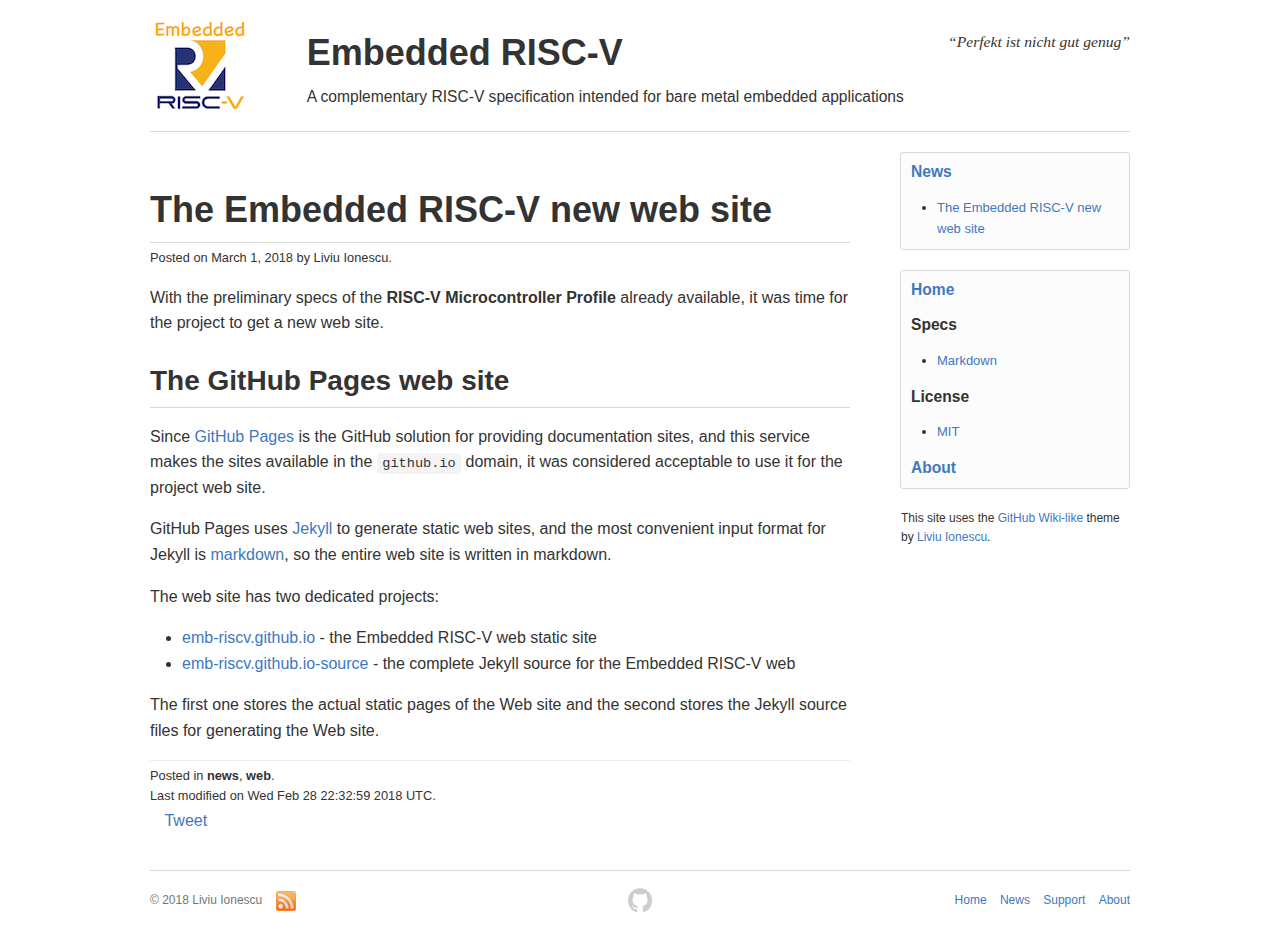
<file: blog/2018/03/01/web-new-look/index.html>
<!doctype html>

<html lang="en">


<head>

  <meta charset='utf-8'>
  <meta http-equiv="X-UA-Compatible" content="chrome=1">
  <meta name="viewport" content="width=device-width, initial-scale=1, maximum-scale=1">

  <title>The Embedded RISC-V new web site</title>
  <meta name="description" content="With the preliminary specs of the RISC-V Microcontroller Profile already available, it was time for the project to get a new web site.">

  <meta property="og:title" content="The Embedded RISC-V new web site" />
  <meta property="og:site_name" content="Embedded RISC-V" />

  <link rel="alternate" type="application/rss+xml" title="Embedded RISC-V" href="/feed.xml" />


  <meta property="article:published_time" content="2018-03-01">


  <meta property="article:section" content="news" />
  <meta property="article:section" content="web" />



  <meta name="google-site-verification" content="NT_y3tqI_8mrd8gYA_FDWHT2-tkJExOC6KBkSnyZx6c" />

  <link href='https://fonts.googleapis.com/css?family=Architects+Daughter' rel='stylesheet' type='text/css'>

  <link rel="stylesheet" type="text/css" href="/stylesheets/screen.css?201802282046" media="screen">
  <link rel="stylesheet" type="text/css" href="/stylesheets/font-awesome.css?201802282046" media="screen">
  <link rel="stylesheet" type="text/css" href="/stylesheets/print.css?201802282046" media="print">

  <link rel="canonical" href="http://emb-riscv.github.io/blog/2018/03/01/web-new-look/">



  <!--[if lt IE 9]>
  <script src="//html5shiv.googlecode.com/svn/trunk/html5.js"></script>
  <![endif]-->


<script>
  (function(i,s,o,g,r,a,m){i['GoogleAnalyticsObject']=r;i[r]=i[r]||function(){
  (i[r].q=i[r].q||[]).push(arguments)},i[r].l=1*new Date();a=s.createElement(o),
  m=s.getElementsByTagName(o)[0];a.async=1;a.src=g;m.parentNode.insertBefore(a,m)
  })(window,document,'script','//www.google-analytics.com/analytics.js','ga');

  ga('create', 'UA-16767008-18', 'auto');
  ga('send', 'pageview');

</script>



</head>


<body>

<div class="container">

  <div id="fb-root"></div>
<script>(function(d, s, id) {
  var js, fjs = d.getElementsByTagName(s)[0];
  if (d.getElementById(id)) return;
  js = d.createElement(s); js.id = id;
  js.src = "//connect.facebook.net/en_GB/sdk.js#xfbml=1&version=v2.4";
  fjs.parentNode.insertBefore(js, fjs);
}(document, 'script', 'facebook-jssdk'));</script>

  <script>window.twttr = (function(d, s, id) {
  var js, fjs = d.getElementsByTagName(s)[0],
    t = window.twttr || {};
  if (d.getElementById(id)) return t;
  js = d.createElement(s);
  js.id = id;
  js.src = "https://platform.twitter.com/widgets.js";
  fjs.parentNode.insertBefore(js, fjs);

  t._e = [];
  t.ready = function(f) {
    t._e.push(f);
  };

  return t;
}(document, "script", "twitter-wjs"));</script>

  <div class="site-header">
  <table style="width:100%">
    <tr>
      <td>
        <a href="/">
          <img alt="Icon" class="site-icon" src="/assets/icons/emb-riscv.png" height="100" width="100">
      </a>
      </td>
      <td>
        <table class="site-title" style="width:100%">
          <tr>
            <td class="site-title">
              <a href="/">Embedded RISC-V</a>
            </td>
            <td class="site-motto" align="right">
              “Perfekt ist nicht gut genug”
            </td>
          </tr>
          <tr>
            <td class="site-description" colspan="2">
              A complementary RISC-V specification intended for bare metal embedded applications
            </td>
          </tr>
        </table>
      </td>
    </tr>
  </table>
</div>


</div>

<div class="container">

  <div class="wrapper">
    <div class="site-body">

      <div class="site-sidebar">


  <div class="custom-sidebar">
    <div class="boxed-group-inner">
      <h4 id="news"><a href="/blog/">News</a></h4>

<ul>
  <li><a href="/blog/2018/03/01/web-new-look/">The Embedded RISC-V new web site</a></li>
</ul>


    </div>
  </div>


  <div class="custom-sidebar">
    <div class="boxed-group-inner">
      
      <h4 id="home"><a href="/">Home</a></h4>

<h4 id="specs">Specs</h4>

<ul>
  <li><a href="https://github.com/emb-riscv/specs-markdown/blob/master/README.md">Markdown</a></li>
</ul>

<h4 id="license">License</h4>

<ul>
  <li><a href="https://opensource.org/licenses/MIT">MIT</a></li>
</ul>

<h4 id="about"><a href="/about/">About</a></h4>

    </div>
  </div>

  <div class="site-theme">
    This site uses the <a href="https://github.com/ilg-ul/github-jekyll-theme">GitHub Wiki-like</a> theme by <a href="https://github.com/ilg-ul">Liviu Ionescu</a>.
  </div>

</div>


      <div class="site-content">

        <table id="post-navigation">
  <tr>
    <td></td>
    <td></td>
    <td></td>
    <td></td>
    <td></td>
  </tr>
</table>


<h1 class="post-title">The Embedded RISC-V new web site</h1>


<p class="post-meta">
Posted on March 1, 2018 by Liviu Ionescu.
</p>

<p>With the preliminary specs of the <strong>RISC-V Microcontroller Profile</strong> already available, it was time for the project to get a new web site.</p>

<h2 id="the-github-pages-web-site">The GitHub Pages web site</h2>

<p>Since <a href="https://pages.github.com">GitHub Pages</a> is the GitHub solution for providing documentation sites, and this service makes the sites available in the <code class="highlighter-rouge">github.io</code> domain, it was considered acceptable to use it for the project web site.</p>

<p>GitHub Pages uses <a href="http://jekyllrb.com">Jekyll</a> to generate static web sites, and the most convenient input format for Jekyll is <a href="http://daringfireball.net/projects/markdown/syntax">markdown</a>, so the entire web site is written in markdown.</p>

<p>The web site has two dedicated projects:</p>

<ul>
  <li><a href="https://github.com/emb-riscv/emb-riscv.github.io">emb-riscv.github.io</a> - the Embedded RISC-V web static site</li>
  <li><a href="https://github.com/emb-riscv/emb-riscv.github.io-source">emb-riscv.github.io-source</a> - the complete Jekyll source for the Embedded RISC-V web</li>
</ul>

<p>The first one stores the actual static pages of the Web site and the second stores the Jekyll source files for generating the Web site.</p>



<div class="post-footer">
<p>Posted in

<strong>news</strong>, <strong>web</strong>.</p>
<p>Last modified on Wed Feb 28 22:32:59 2018 UTC.</p>
<ul class="share-buttons">
  <li><div class="fb-share-button" data-href="http://emb-riscv.github.io/blog/2018/03/01/web-new-look/" data-layout="button"></div></li>
  <li><div class="tw-share-button"><a href="https://twitter.com/share" class="twitter-share-button" data-count="none">Tweet</a></div></li>
</ul>

</div>


      </div>

    </div>
  </div>

</div>

<div class="container">

  <div class="site-footer">
  <div class="site-footer-links left">
    <ul>
  <li>© 2018 Liviu Ionescu</li>
  <li><a href="/feed.xml"><img src="/assets/images/feed-20.png" alt="RSS" /></a></li>
</ul>


  </div>
  <a href="https://github.com/emb-riscv" aria-label="Homepage">
      <span class="mega-octicon octicon-mark-github" title="GitHub"></span>
  </a>
  <div class="site-footer-links right">
    <ul>
  <li><a href="/">Home</a></li>
  <li><a href="/blog/">News</a></li>
  <li><a href="/support/">Support</a></li>
  <li><a href="/about/">About</a></li>
</ul>

  </div>
</div>


</div>

</body>
</html>
</file>
<file: stylesheets/screen.css>
/*
   Copyright 2014 GitHub Inc.

   Licensed under the Apache License, Version 2.0 (the "License");
   you may not use this file except in compliance with the License.
   You may obtain a copy of the License at

       http://www.apache.org/licenses/LICENSE-2.0

   Unless required by applicable law or agreed to in writing, software
   distributed under the License is distributed on an "AS IS" BASIS,
   WITHOUT WARRANTIES OR CONDITIONS OF ANY KIND, either express or implied.
   See the License for the specific language governing permissions and
   limitations under the License.

*/

.pl-c /* comment */ {
  color: #969896;
}

.pl-c1      /* constant, markup.raw, meta.diff.header, meta.module-reference, meta.property-name, support, support.constant, support.variable, variable.other.constant */,
.pl-s .pl-v /* string variable */ {
  color: #0086b3;
}

.pl-e  /* entity */,
.pl-en /* entity.name */ {
  color: #795da3;
}

.pl-s .pl-s1 /* string source */,
.pl-smi      /* storage.modifier.import, storage.modifier.package, storage.type.java, variable.other, variable.parameter.function */ {
  color: #333;
}

.pl-ent /* entity.name.tag */ {
  color: #63a35c;
}

.pl-k /* keyword, storage, storage.type */ {
  color: #a71d5d;
}

.pl-pds              /* punctuation.definition.string, string.regexp.character-class */,
.pl-s                /* string */,
.pl-s .pl-pse .pl-s1 /* string punctuation.section.embedded source */,
.pl-sr               /* string.regexp */,
.pl-sr .pl-cce       /* string.regexp constant.character.escape */,
.pl-sr .pl-sra       /* string.regexp string.regexp.arbitrary-repitition */,
.pl-sr .pl-sre       /* string.regexp source.ruby.embedded */ {
  color: #183691;
}

.pl-v /* variable */ {
  color: #ed6a43;
}

.pl-id /* invalid.deprecated */ {
  color: #b52a1d;
}

.pl-ii /* invalid.illegal */ {
  background-color: #b52a1d;
  color: #f8f8f8;
}

.pl-sr .pl-cce /* string.regexp constant.character.escape */ {
  color: #63a35c;
  font-weight: bold;
}

.pl-ml /* markup.list */ {
  color: #693a17;
}

.pl-mh        /* markup.heading */,
.pl-mh .pl-en /* markup.heading entity.name */,
.pl-ms        /* meta.separator */ {
  color: #1d3e81;
  font-weight: bold;
}

.pl-mq /* markup.quote */ {
  color: #008080;
}

.pl-mi /* markup.italic */ {
  color: #333;
  font-style: italic;
}

.pl-mb /* markup.bold */ {
  color: #333;
  font-weight: bold;
}

.pl-md /* markup.deleted, meta.diff.header.from-file */ {
  background-color: #ffecec;
  color: #bd2c00;
}

.pl-mi1 /* markup.inserted, meta.diff.header.to-file */ {
  background-color: #eaffea;
  color: #55a532;
}

.pl-mdr /* meta.diff.range */ {
  color: #795da3;
  font-weight: bold;
}

.pl-mo /* meta.output */ {
  color: #1d3e81;
}

@font-face {
  font-family: 'octicons';
  src: url('/assets/fonts/octicons.eot?#iefix') format('embedded-opentype'),
       url('/assets/fonts/octicons.woff') format('woff'),
       url('/assets/fonts/octicons.ttf') format('truetype'),
       url('/assets/fonts/octicons.svg#octicons') format('svg');
  font-weight: normal;
  font-style: normal;
}

/*

.octicon is optimized for 16px.
.mega-octicon is optimized for 32px but can be used larger.

*/
.octicon, .mega-octicon {
  font: normal normal normal 16px/1 octicons;
  display: inline-block;
  text-decoration: none;
  text-rendering: auto;
  -webkit-font-smoothing: antialiased;
  -moz-osx-font-smoothing: grayscale;
  -webkit-user-select: none;
  -moz-user-select: none;
  -ms-user-select: none;
  user-select: none;
}
.mega-octicon { font-size: 32px; }

.octicon-alert:before { content: '\f02d'} /*  */
.octicon-arrow-down:before { content: '\f03f'} /*  */
.octicon-arrow-left:before { content: '\f040'} /*  */
.octicon-arrow-right:before { content: '\f03e'} /*  */
.octicon-arrow-small-down:before { content: '\f0a0'} /*  */
.octicon-arrow-small-left:before { content: '\f0a1'} /*  */
.octicon-arrow-small-right:before { content: '\f071'} /*  */
.octicon-arrow-small-up:before { content: '\f09f'} /*  */
.octicon-arrow-up:before { content: '\f03d'} /*  */
.octicon-microscope:before,
.octicon-beaker:before { content: '\f0dd'} /*  */
.octicon-bell:before { content: '\f0de'} /*  */
.octicon-book:before { content: '\f007'} /*  */
.octicon-bookmark:before { content: '\f07b'} /*  */
.octicon-briefcase:before { content: '\f0d3'} /*  */
.octicon-broadcast:before { content: '\f048'} /*  */
.octicon-browser:before { content: '\f0c5'} /*  */
.octicon-bug:before { content: '\f091'} /*  */
.octicon-calendar:before { content: '\f068'} /*  */
.octicon-check:before { content: '\f03a'} /*  */
.octicon-checklist:before { content: '\f076'} /*  */
.octicon-chevron-down:before { content: '\f0a3'} /*  */
.octicon-chevron-left:before { content: '\f0a4'} /*  */
.octicon-chevron-right:before { content: '\f078'} /*  */
.octicon-chevron-up:before { content: '\f0a2'} /*  */
.octicon-circle-slash:before { content: '\f084'} /*  */
.octicon-circuit-board:before { content: '\f0d6'} /*  */
.octicon-clippy:before { content: '\f035'} /*  */
.octicon-clock:before { content: '\f046'} /*  */
.octicon-cloud-download:before { content: '\f00b'} /*  */
.octicon-cloud-upload:before { content: '\f00c'} /*  */
.octicon-code:before { content: '\f05f'} /*  */
.octicon-color-mode:before { content: '\f065'} /*  */
.octicon-comment-add:before,
.octicon-comment:before { content: '\f02b'} /*  */
.octicon-comment-discussion:before { content: '\f04f'} /*  */
.octicon-credit-card:before { content: '\f045'} /*  */
.octicon-dash:before { content: '\f0ca'} /*  */
.octicon-dashboard:before { content: '\f07d'} /*  */
.octicon-database:before { content: '\f096'} /*  */
.octicon-clone:before,
.octicon-desktop-download:before { content: '\f0dc'} /*  */
.octicon-device-camera:before { content: '\f056'} /*  */
.octicon-device-camera-video:before { content: '\f057'} /*  */
.octicon-device-desktop:before { content: '\f27c'} /*  */
.octicon-device-mobile:before { content: '\f038'} /*  */
.octicon-diff:before { content: '\f04d'} /*  */
.octicon-diff-added:before { content: '\f06b'} /*  */
.octicon-diff-ignored:before { content: '\f099'} /*  */
.octicon-diff-modified:before { content: '\f06d'} /*  */
.octicon-diff-removed:before { content: '\f06c'} /*  */
.octicon-diff-renamed:before { content: '\f06e'} /*  */
.octicon-ellipsis:before { content: '\f09a'} /*  */
.octicon-eye-unwatch:before,
.octicon-eye-watch:before,
.octicon-eye:before { content: '\f04e'} /*  */
.octicon-file-binary:before { content: '\f094'} /*  */
.octicon-file-code:before { content: '\f010'} /*  */
.octicon-file-directory:before { content: '\f016'} /*  */
.octicon-file-media:before { content: '\f012'} /*  */
.octicon-file-pdf:before { content: '\f014'} /*  */
.octicon-file-submodule:before { content: '\f017'} /*  */
.octicon-file-symlink-directory:before { content: '\f0b1'} /*  */
.octicon-file-symlink-file:before { content: '\f0b0'} /*  */
.octicon-file-text:before { content: '\f011'} /*  */
.octicon-file-zip:before { content: '\f013'} /*  */
.octicon-flame:before { content: '\f0d2'} /*  */
.octicon-fold:before { content: '\f0cc'} /*  */
.octicon-gear:before { content: '\f02f'} /*  */
.octicon-gift:before { content: '\f042'} /*  */
.octicon-gist:before { content: '\f00e'} /*  */
.octicon-gist-secret:before { content: '\f08c'} /*  */
.octicon-git-branch-create:before,
.octicon-git-branch-delete:before,
.octicon-git-branch:before { content: '\f020'} /*  */
.octicon-git-commit:before { content: '\f01f'} /*  */
.octicon-git-compare:before { content: '\f0ac'} /*  */
.octicon-git-merge:before { content: '\f023'} /*  */
.octicon-git-pull-request-abandoned:before,
.octicon-git-pull-request:before { content: '\f009'} /*  */
.octicon-globe:before { content: '\f0b6'} /*  */
.octicon-graph:before { content: '\f043'} /*  */
.octicon-heart:before { content: '\2665'} /* ♥ */
.octicon-history:before { content: '\f07e'} /*  */
.octicon-home:before { content: '\f08d'} /*  */
.octicon-horizontal-rule:before { content: '\f070'} /*  */
.octicon-hubot:before { content: '\f09d'} /*  */
.octicon-inbox:before { content: '\f0cf'} /*  */
.octicon-info:before { content: '\f059'} /*  */
.octicon-issue-closed:before { content: '\f028'} /*  */
.octicon-issue-opened:before { content: '\f026'} /*  */
.octicon-issue-reopened:before { content: '\f027'} /*  */
.octicon-jersey:before { content: '\f019'} /*  */
.octicon-key:before { content: '\f049'} /*  */
.octicon-keyboard:before { content: '\f00d'} /*  */
.octicon-law:before { content: '\f0d8'} /*  */
.octicon-light-bulb:before { content: '\f000'} /*  */
.octicon-link:before { content: '\f05c'} /*  */
.octicon-link-external:before { content: '\f07f'} /*  */
.octicon-list-ordered:before { content: '\f062'} /*  */
.octicon-list-unordered:before { content: '\f061'} /*  */
.octicon-location:before { content: '\f060'} /*  */
.octicon-gist-private:before,
.octicon-mirror-private:before,
.octicon-git-fork-private:before,
.octicon-lock:before { content: '\f06a'} /*  */
.octicon-logo-github:before { content: '\f092'} /*  */
.octicon-mail:before { content: '\f03b'} /*  */
.octicon-mail-read:before { content: '\f03c'} /*  */
.octicon-mail-reply:before { content: '\f051'} /*  */
.octicon-mark-github:before { content: '\f00a'} /*  */
.octicon-markdown:before { content: '\f0c9'} /*  */
.octicon-megaphone:before { content: '\f077'} /*  */
.octicon-mention:before { content: '\f0be'} /*  */
.octicon-milestone:before { content: '\f075'} /*  */
.octicon-mirror-public:before,
.octicon-mirror:before { content: '\f024'} /*  */
.octicon-mortar-board:before { content: '\f0d7'} /*  */
.octicon-mute:before { content: '\f080'} /*  */
.octicon-no-newline:before { content: '\f09c'} /*  */
.octicon-octoface:before { content: '\f008'} /*  */
.octicon-organization:before { content: '\f037'} /*  */
.octicon-package:before { content: '\f0c4'} /*  */
.octicon-paintcan:before { content: '\f0d1'} /*  */
.octicon-pencil:before { content: '\f058'} /*  */
.octicon-person-add:before,
.octicon-person-follow:before,
.octicon-person:before { content: '\f018'} /*  */
.octicon-pin:before { content: '\f041'} /*  */
.octicon-plug:before { content: '\f0d4'} /*  */
.octicon-repo-create:before,
.octicon-gist-new:before,
.octicon-file-directory-create:before,
.octicon-file-add:before,
.octicon-plus:before { content: '\f05d'} /*  */
.octicon-primitive-dot:before { content: '\f052'} /*  */
.octicon-primitive-square:before { content: '\f053'} /*  */
.octicon-pulse:before { content: '\f085'} /*  */
.octicon-question:before { content: '\f02c'} /*  */
.octicon-quote:before { content: '\f063'} /*  */
.octicon-radio-tower:before { content: '\f030'} /*  */
.octicon-repo-delete:before,
.octicon-repo:before { content: '\f001'} /*  */
.octicon-repo-clone:before { content: '\f04c'} /*  */
.octicon-repo-force-push:before { content: '\f04a'} /*  */
.octicon-gist-fork:before,
.octicon-repo-forked:before { content: '\f002'} /*  */
.octicon-repo-pull:before { content: '\f006'} /*  */
.octicon-repo-push:before { content: '\f005'} /*  */
.octicon-rocket:before { content: '\f033'} /*  */
.octicon-rss:before { content: '\f034'} /*  */
.octicon-ruby:before { content: '\f047'} /*  */
.octicon-screen-full:before { content: '\f066'} /*  */
.octicon-screen-normal:before { content: '\f067'} /*  */
.octicon-search-save:before,
.octicon-search:before { content: '\f02e'} /*  */
.octicon-server:before { content: '\f097'} /*  */
.octicon-settings:before { content: '\f07c'} /*  */
.octicon-shield:before { content: '\f0e1'} /*  */
.octicon-log-in:before,
.octicon-sign-in:before { content: '\f036'} /*  */
.octicon-log-out:before,
.octicon-sign-out:before { content: '\f032'} /*  */
.octicon-squirrel:before { content: '\f0b2'} /*  */
.octicon-star-add:before,
.octicon-star-delete:before,
.octicon-star:before { content: '\f02a'} /*  */
.octicon-stop:before { content: '\f08f'} /*  */
.octicon-repo-sync:before,
.octicon-sync:before { content: '\f087'} /*  */
.octicon-tag-remove:before,
.octicon-tag-add:before,
.octicon-tag:before { content: '\f015'} /*  */
.octicon-telescope:before { content: '\f088'} /*  */
.octicon-terminal:before { content: '\f0c8'} /*  */
.octicon-three-bars:before { content: '\f05e'} /*  */
.octicon-thumbsdown:before { content: '\f0db'} /*  */
.octicon-thumbsup:before { content: '\f0da'} /*  */
.octicon-tools:before { content: '\f031'} /*  */
.octicon-trashcan:before { content: '\f0d0'} /*  */
.octicon-triangle-down:before { content: '\f05b'} /*  */
.octicon-triangle-left:before { content: '\f044'} /*  */
.octicon-triangle-right:before { content: '\f05a'} /*  */
.octicon-triangle-up:before { content: '\f0aa'} /*  */
.octicon-unfold:before { content: '\f039'} /*  */
.octicon-unmute:before { content: '\f0ba'} /*  */
.octicon-versions:before { content: '\f064'} /*  */
.octicon-watch:before { content: '\f0e0'} /*  */
.octicon-remove-close:before,
.octicon-x:before { content: '\f081'} /*  */
.octicon-zap:before { content: '\26A1'} /* ⚡ */

html {
    font-family: sans-serif;
    -webkit-text-size-adjust: 100%;
    text-size-adjust: 100%;
}

body {
    margin: 0;
}

article, aside, details, figcaption, figure, footer, header, hgroup,
main, menu, nav, section, summary {
    display: block;
}

audio, canvas, progress, video {
    display: inline-block;
    vertical-align: baseline;
}

audio:not([controls]) {
    display: none;
    height: 0;
}

[hidden], template {
    display: none;
}

a {
    background-color: transparent;
}

a:active, a:hover {
    outline: 0;
}

abbr[title] {
    border-bottom: 1px dotted;
}

b, strong {
    font-weight: bold;
}

dfn {
    font-style: italic;
}

h1 {
    font-size: 2em;
    margin: 0.67em 0;
}

mark {
    background: #ff0;
    color: #000;
}

small {
    font-size: 80%;
}

sub, sup {
    font-size: 75%;
    line-height: 0;
    position: relative;
    vertical-align: baseline;
}

sup {
    top: -0.5em;
}

sub {
    bottom: -0.25em;
}

img {
    border: 0;
}

svg:not(:root) {
    overflow: hidden;
}

figure {
    margin: 1em 40px;
}

hr {
    box-sizing: content-box;
    height: 0;
}

pre {
    overflow: auto;
}

code, kbd, pre, samp {
    font-family: monospace, monospace;
    font-size: 1em;
}

button, input, optgroup, select, textarea {
    color: inherit;
    font: inherit;
    margin: 0;
}

button {
    overflow: visible;
}

button, select {
    text-transform: none;
}

button, html input[type="button"], input[type="reset"], input[type="submit"] {
    -webkit-appearance: button;
    cursor: pointer;
}

button[disabled], html input[disabled] {
    cursor: default;
}

button::-moz-focus-inner, input::-moz-focus-inner {
    border: 0;
    padding: 0;
}

input {
    line-height: normal
}

input[type="checkbox"], input[type="radio"] {
    box-sizing: border-box;
    padding: 0;
}

input[type="number"]::-webkit-inner-spin-button, input[type="number"]::-webkit-outer-spin-button {
    height: auto;
}

input[type="search"] {
    -webkit-appearance: textfield;
    box-sizing: content-box;
}

input[type="search"]::-webkit-search-cancel-button, input[type="search"]::-webkit-search-decoration {
    -webkit-appearance: none;
}

fieldset {
    border: 1px solid #c0c0c0;
    margin: 0 2px;
    padding: 0.35em 0.625em 0.75em;
}

legend {
    border: 0;
    padding: 0;
}

textarea {
    overflow: auto;
}

optgroup {
    font-weight: bold;
}

table {
    border-collapse: collapse;
    border-spacing: 0;
    width: 100%;
}

td, th {
    padding: 0;
}

* {
    box-sizing: border-box;
}

input, select, textarea, button {
    font: 13px/1.4 Helvetica, arial, nimbussansl, liberationsans, freesans, clean, sans-serif, "Segoe UI Emoji", "Segoe UI Symbol";
}

body {
    font: 13px/1.4 Helvetica, arial, nimbussansl, liberationsans, freesans, clean, sans-serif, "Segoe UI Emoji", "Segoe UI Symbol";
    color: #333;
    background-color: #FFFFFF;
}

a {
    color: #4078c0;
    text-decoration: none;
}

a:hover, a:active {
    text-decoration: underline;
}

hr, .rule {
    height: 0;
    margin: 15px 0;
    overflow: hidden;
    background: transparent;
    border: 0;
    border-bottom: 1px solid #D8D8D8;
}

hr:before, .rule:before {
    display: table;
    content: "";
}

hr:after, .rule:after {
    display: table;
    clear: both;
    content: "";
}

h1, h2, h3, h4, h5, h6 {
    margin-top: 15px;
    margin-bottom: 15px;
    line-height: 1.1;
}

h1 {
    font-size: 30px;
}

h2 {
    font-size: 21px;
}

h3 {
    font-size: 16px;
}

h4 {
    font-size: 14px;
}

h5 {
    font-size: 12px;
}

h6 {
    font-size: 11px;
}

small {
    font-size: 90%;
}

blockquote {
    margin: 0;
}

ul, ol {
    padding: 0;
    margin-top: 0;
    margin-bottom: 0;
}

ol ol, ul ol {
    list-style-type: lower-roman;
}

ul ul ol, ul ol ol, ol ul ol, ol ol ol {
    list-style-type: lower-alpha;
}

dd {
    margin-left: 0;
}

tt, code {
    font-family: Consolas, "Liberation Mono", Menlo, Courier, monospace;
    font-size: 12px;
}

pre {
    margin-top: 0;
    margin-bottom: 0;
    font: 12px Consolas, "Liberation Mono", Menlo, Courier, monospace;
}

fieldset {
    padding: 0;
    margin: 0;
    border: 0;
}

label {
    font-size: 13px;
    font-weight: bold;
}

.container {
    width: 980px;
    margin-right: auto;
    margin-left: auto;
}
.container:before {
    display: table;
    content: "";
}
.container:after {
    display: table;
    clear: both;
    content: "";
}

body > .container:first-child {
  margin-top: 16px;
}

.wrapper {
    overflow: hidden;
    font-family: "Helvetica Neue", Helvetica, "Segoe UI", Arial, freesans, sans-serif;
    font-size: 16px;
    line-height: 1.6;
    word-wrap: break-word;
}

.wrapper>*:first-child {
    margin-top: 0 !important;
}

.wrapper>*:last-child {
    margin-bottom: 0 !important;
}

.wrapper a:not([href]) {
    color: inherit;
    text-decoration: none;
}

.wrapper .absent {
    color: #c00;
}

.wrapper .anchor {
    position: absolute;
    top: 0;
    left: 0;
    display: block;
    padding-right: 6px;
    padding-left: 30px;
    margin-left: -30px;
}

.wrapper .anchor:focus {
    outline: none;
}

.wrapper h1, .wrapper h2, .wrapper h3, .wrapper h4,
.wrapper h5, .wrapper h6 {
    /* position: relative; */
    margin-top: 1em;
    margin-bottom: 16px;
    font-weight: bold;
    line-height: 1.4;
}

.wrapper h1 .octicon-link, .wrapper h2 .octicon-link,
.wrapper h3 .octicon-link, .wrapper h4 .octicon-link, .wrapper h5 .octicon-link,
.wrapper h6 .octicon-link {
    display: none;
    color: #000;
    vertical-align: middle;
}

.wrapper h1:hover .anchor, .wrapper h2:hover .anchor, .wrapper h3:hover .anchor, .wrapper h4:hover .anchor, .wrapper h5:hover .anchor, .wrapper h6:hover .anchor {
    padding-left: 8px;
    margin-left: -30px;
    text-decoration: none;
}

.wrapper h1:hover .anchor .octicon-link, .wrapper h2:hover .anchor .octicon-link, .wrapper h3:hover .anchor .octicon-link, .wrapper h4:hover .anchor .octicon-link, .wrapper h5:hover .anchor .octicon-link, .wrapper h6:hover .anchor .octicon-link {
    display: inline-block;
}

.wrapper h1 tt, .wrapper h1 code, .wrapper h2 tt, .wrapper h2 code,
.wrapper h3 tt, .wrapper h3 code, .wrapper h4 tt, .wrapper h4 code,
.wrapper h5 tt, .wrapper h5 code, .wrapper h6 tt, .wrapper h6 code {
    font-size: inherit;
}

.wrapper h1 {
    padding-bottom: 0.3em;
    font-size: 2.25em;
    line-height: 1.2;
    border-bottom: 1px solid #D8D8D8; /* #eee; */
}

.wrapper h1 .anchor {
    line-height: 1;
}

.wrapper h2 {
    padding-bottom: 0.3em;
    font-size: 1.75em;
    line-height: 1.225;
    border-bottom: 1px solid #D8D8D8; /* #eee; */
}

.wrapper h2 .anchor {
    line-height: 1;
}

.wrapper h3 {
    font-size: 1.5em;
    line-height: 1.43;
}

.wrapper h3 .anchor {
    line-height: 1.2;
}

.wrapper h4 {
    font-size: 1.25em;
}

.wrapper h4 .anchor {
    line-height: 1.2;
}

.wrapper h5 {
    font-size: 1em;
}

.wrapper h5 .anchor {
    line-height: 1.1;
}

.wrapper h6 {
    font-size: 1em;
    color: #777;
}

.wrapper h6 .anchor {
    line-height: 1.1;
}

.wrapper p, .wrapper blockquote, .wrapper ul, .wrapper ol,
.wrapper dl, .wrapper table, .wrapper pre {
    margin-top: 0;
    margin-bottom: 16px;
}

.wrapper hr {
    height: 4px;
    padding: 0;
    margin:25px 0 20px;
    background-color: #E8E8E8; /* #e7e7e7; */
    border: 0 none;
}

.wrapper ul, .wrapper ol {
    padding-left: 2em;
}

.wrapper ul.no-list, .wrapper ol.no-list {
    padding: 0;
    list-style-type: none;
}

.wrapper ul ul, .wrapper ul ol, .wrapper ol ol, .wrapper ol ul {
    margin-top: 0;
    margin-bottom: 0;
}

.wrapper li>p {
    margin-top: 16px;
}

.wrapper dl {
    padding: 0;
}

.wrapper dl dt {
    padding: 0;
    margin-top: 16px;
    font-size: 1em;
    font-style: italic;
    font-weight: bold;
}

.wrapper dl dd {
    padding: 0 16px;
    margin-bottom: 16px;
}

.wrapper blockquote {
    padding: 0 15px;
    color: #777;
    border-left: 4px solid #E8E8E8;
}

.wrapper blockquote>:first-child {
    margin-top: 0;
}

.wrapper blockquote>:last-child {
    margin-bottom: 0;
}

.wrapper table {
    /* display: block; */
    display: table;
    width: 100%;
    overflow: auto;
    word-break: normal;
    word-break: keep-all;
}

.wrapper table th {
    font-weight: bold;
}

.wrapper table th, .wrapper table td {
    padding: 6px 13px;
    border: 1px solid #D8D8D8;
}

.wrapper table tr {
    border-top: 1px solid #D8D8D8; /* #ccc; */
}

.wrapper table tr:nth-child(2n) {
    background-color: #F8F8F8; /* #f8f8f8; */
}

.wrapper img {
    max-width: 100%;
    box-sizing: border-box;
}

.wrapper .emoji {
    max-width: none;
}

.wrapper span.frame {
    display: block;
    overflow: hidden;
}

.wrapper span.frame>span {
    display: block;
    float: left;
    width: auto;
    padding: 7px;
    margin: 13px 0 0;
    overflow: hidden;
    border: 1px solid #D8D8D8;
}

.wrapper span.frame span img {
    display: block;
    float: left;
}

.wrapper span.frame span span {
    display: block;
    padding: 5px 0 0;
    clear: both;
    color: #333;
}

.wrapper span.align-center {
    display: block;
    overflow: hidden;
    clear: both;
}

.wrapper span.align-center>span {
    display: block;
    margin: 13px auto 0;
    overflow: hidden;
    text-align: center;
}

.wrapper span.align-center span img {
    margin: 0 auto;
    text-align: center;
}

.wrapper span.align-right {
    display: block;
    overflow: hidden;
    clear: both;
}

.wrapper span.align-right>span {
    display: block;
    margin: 13px 0 0;
    overflow: hidden;
    text-align: right;
}

.wrapper span.align-right span img {
    margin: 0;
    text-align: right;
}

.wrapper span.float-left {
    display: block;
    float: left;
    margin-right: 13px;
    overflow: hidden;
}

.wrapper span.float-left span {
    margin: 13px 0 0;
}

.wrapper span.float-right {
    display: block;
    float: right;
    margin-left: 13px;
    overflow: hidden;
}

.wrapper span.float-right>span {
    display: block;
    margin: 13px auto 0;
    overflow: hidden;
    text-align: right;
}

.wrapper code, .wrapper tt {
    padding: 0;
    padding-top: 0.2em;
    padding-bottom: 0.2em;
    margin: 0;
    font-size: 85%;
    background-color: #F4F4F4; /* rgba(0, 0, 0, 0.04); */
    border-radius: 3px;
}

.wrapper code:before, .wrapper code:after, .wrapper tt:before, .wrapper tt:after {
    letter-spacing: -0.2em;
    content: "\00a0";
}

.wrapper code br, .wrapper tt br {
    display: none;
}

.wrapper del code {
    text-decoration: inherit;
}

.wrapper pre>code {
    padding: 0;
    margin: 0;
    font-size: 100%;
    word-break: normal;
    white-space: pre;
    background: transparent;
    border: 0;
}

.wrapper .highlight {
    margin-bottom: 16px;
}

.wrapper .highlight pre, .wrapper pre {
    padding: 16px;
    overflow: auto;
    font-size: 85%;
    line-height: 1.45;
    background-color: #F4F4F4; /* #f7f7f7; */
    border-radius: 3px;
}

.wrapper .highlight pre {
    margin-bottom: 0;
    word-break: normal;
}

.wrapper pre {
    word-wrap: normal;
}

.wrapper pre code, .wrapper pre tt {
    display: inline;
    max-width: initial;
    padding: 0;
    margin: 0;
    overflow: initial;
    line-height: inherit;
    word-wrap: normal;
    background-color: transparent;
    border: 0;
}

.wrapper pre code:before, .wrapper pre code:after, .wrapper pre tt:before, .wrapper pre tt:after {
    content: normal;
}

.wrapper kbd {
    display: inline-block;
    padding: 3px 5px;
    font-size: 11px;
    line-height: 10px;
    color: #555;
    vertical-align: middle;
    background-color: #F0F0F0; /* #fcfcfc; */
    border: solid 1px #D8D8D8; /* #ccc; */
    border-bottom-color: #D8D8D8; /* #bbb; */
    border-radius: 3px;
    box-shadow: inset 0 -1px 0 #D8D8D8; /* #bbb; */
}

/* ---------------------------------*/

.boxed-group-inner {
  margin: 0px 0px 20px 0px;
  border: 1px solid #D8D8D8; /* #d8d8d8; */
  background-color: #FCFCFC;
  border-radius: 3px;
  font-size: 13px;
}

.boxed-group-inner p {
  margin: 0px;
  overflow: hidden;
}

.site-header {
  border-bottom: 1px solid #D8D8D8; /* #eee; */
  width: 100%;
  margin-bottom: 20px;
  padding-bottom: 10px;
}

.site-header a {
  color: inherit;
  text-decoration: inherit;
}

img.site-icon {
  height: 100px;
  width: 100px;
  /* display: block; */
  /* float: left; */
}

div.site-header tr {
    vertical-align: top;
}

td.site-title, td.site-description {
    padding-left: 20px;
}

td.site-title_ {
  /* display: table-cell; */
  padding-left: 20px;
  white-space: normal;
}

td.site-title, td.site-motto {
    padding-top: 15px;
}

td.site-title a {
  padding-bottom: 0px;
  font-size: 36px; /* 2.25em; */
  line-height: 1.2;
  font-weight: bold;
}

td.site-description {
  font-size: 1.2em;
  line-height: 3;
  margin-bottom: 0.5em;
}

td.site-motto {
    font-size: 120%;
    font-family: Georgia, Times New Roman, serif;
    font-style: italic;
}

/* ---------------------------------*/

h1.page-title  {
  border: 0px;
  margin-bottom: 0px;
}

h1.post-title  {
  margin-bottom: 0px;
}

.site-body {
  clear:both;
}

.site-content {
  width: 730px;
  padding-right: 30px;
}

.site-sidebar {
  float: right;
  width: 230px;

  font-size: 1em;
}

.custom-sidebar h1 {
  padding-bottom: 5px;
  font-size: 1.6em;
  line-height: 1.2;
  border-color: #D8D8D8; /* #eee; */
}

.custom-sidebar h2 {
  padding-bottom: 5px;
  font-size: 1.4em;
  line-height: 1.2;
  border-color: #D8D8D8; /* #eee; */
}

.custom-sidebar h3,
.custom-sidebar h4,
.custom-sidebar h5,
.custom-sidebar h6 {
  font-size: 1.2em;
  line-height: 1.2;
  border-color: #D8D8D8; /* #eee; */
}

.custom-sidebar .boxed-group-inner>:nth-child(1) {
  margin-top:0;
}

.custom-sidebar .boxed-group-inner>*:last-child {
  margin-bottom:0 !important;
}

.custom-sidebar .boxed-group-inner {
  padding: 10px 10px 10px 10px;
  border: solid 1px #D8D8D8; /* #e2e2e2; */
}

.custom-sidebar p:last-child,
.custom-sidebar ul:last-child,
.custom-sidebar ol:last-child {
  margin-bottom: 0;
}

.site-theme {
  font-size: 12px;
  margin-left: 1px;
  margin-top: 20px;
}


p.post-meta {
  font-size: 80%;
  margin-top: 5px;
}

.pagination {
  font-size: 80%;
}

table#post-navigation {
  vertical-align: middle;
  margin-bottom: 20px;
  border: 0px;
}

table#post-navigation tr {
  border: 0px;
}

table#post-navigation td {
  font-size: 13px;
  font-weight: normal;
  line-height: 1.4;
  border: 0px;
  padding: 0px;
}

table#post-navigation td:nth-child(2) {
  text-align: left;
  padding-left: 5px;
}

table#post-navigation td:nth-child(3) {
  min-width: 2em;
}

table#post-navigation td:nth-child(4) {
  text-align: right;
  padding-right: 5px;
}

.fb-like.fb_iframe_widget {
  vertical-align: middle;
}

.fb-share-button {
  vertical-align: middle;
  padding-bottom: 2px;
}

.tw-share-button {
  vertical-align: middle;
}

.twitter-follow-button {
  vertical-align: middle;
}

.twitter-share-button {
  vertical-align: middle;
}

ul.share-buttons {
  list-style: none;
  padding: 0px;
}

.share-buttons li {
  display: inline-block;
  vertical-align: middle;
  margin-right: 10px;
}

.highlight  { background: #ffffff; }
.highlight .c { color: #999988; font-style: italic } /* Comment */
.highlight .err { color: #a61717; background-color: #e3d2d2 } /* Error */
.highlight .k { font-weight: bold } /* Keyword */
.highlight .o { font-weight: bold } /* Operator */
.highlight .cm { color: #999988; font-style: italic } /* Comment.Multiline */
.highlight .cp { color: #999999; font-weight: bold } /* Comment.Preproc */
.highlight .c1 { color: #999988; font-style: italic } /* Comment.Single */
.highlight .cs { color: #999999; font-weight: bold; font-style: italic } /* Comment.Special */
.highlight .gd { color: #000000; background-color: #ffdddd } /* Generic.Deleted */
.highlight .gd .x { color: #000000; background-color: #ffaaaa } /* Generic.Deleted.Specific */
.highlight .ge { font-style: italic } /* Generic.Emph */
.highlight .gr { color: #aa0000 } /* Generic.Error */
.highlight .gh { color: #999999 } /* Generic.Heading */
.highlight .gi { color: #000000; background-color: #ddffdd } /* Generic.Inserted */
.highlight .gi .x { color: #000000; background-color: #aaffaa } /* Generic.Inserted.Specific */
.highlight .go { color: #888888 } /* Generic.Output */
.highlight .gp { color: #555555 } /* Generic.Prompt */
.highlight .gs { font-weight: bold } /* Generic.Strong */
.highlight .gu { color: #aaaaaa } /* Generic.Subheading */
.highlight .gt { color: #aa0000 } /* Generic.Traceback */
.highlight .kc { font-weight: bold } /* Keyword.Constant */
.highlight .kd { font-weight: bold } /* Keyword.Declaration */
.highlight .kp { font-weight: bold } /* Keyword.Pseudo */
.highlight .kr { font-weight: bold } /* Keyword.Reserved */
.highlight .kt { color: #445588; font-weight: bold } /* Keyword.Type */
.highlight .m { color: #009999 } /* Literal.Number */
.highlight .s { color: #d14 } /* Literal.String */
.highlight .na { color: #008080 } /* Name.Attribute */
.highlight .nb { color: #0086B3 } /* Name.Builtin */
.highlight .nc { color: #445588; font-weight: bold } /* Name.Class */
.highlight .no { color: #008080 } /* Name.Constant */
.highlight .ni { color: #800080 } /* Name.Entity */
.highlight .ne { color: #990000; font-weight: bold } /* Name.Exception */
.highlight .nf { color: #990000; font-weight: bold } /* Name.Function */
.highlight .nn { color: #555555 } /* Name.Namespace */
.highlight .nt { color: #000080 } /* Name.Tag */
.highlight .nv { color: #008080 } /* Name.Variable */
.highlight .ow { font-weight: bold } /* Operator.Word */
.highlight .w { color: #bbbbbb } /* Text.Whitespace */
.highlight .mf { color: #009999 } /* Literal.Number.Float */
.highlight .mh { color: #009999 } /* Literal.Number.Hex */
.highlight .mi { color: #009999 } /* Literal.Number.Integer */
.highlight .mo { color: #009999 } /* Literal.Number.Oct */
.highlight .sb { color: #d14 } /* Literal.String.Backtick */
.highlight .sc { color: #d14 } /* Literal.String.Char */
.highlight .sd { color: #d14 } /* Literal.String.Doc */
.highlight .s2 { color: #d14 } /* Literal.String.Double */
.highlight .se { color: #d14 } /* Literal.String.Escape */
.highlight .sh { color: #d14 } /* Literal.String.Heredoc */
.highlight .si { color: #d14 } /* Literal.String.Interpol */
.highlight .sx { color: #d14 } /* Literal.String.Other */
.highlight .sr { color: #009926 } /* Literal.String.Regex */
.highlight .s1 { color: #d14 } /* Literal.String.Single */
.highlight .ss { color: #990073 } /* Literal.String.Symbol */
.highlight .bp { color: #999999 } /* Name.Builtin.Pseudo */
.highlight .vc { color: #008080 } /* Name.Variable.Class */
.highlight .vg { color: #008080 } /* Name.Variable.Global */
.highlight .vi { color: #008080 } /* Name.Variable.Instance */
.highlight .il { color: #009999 } /* Literal.Number.Integer.Long */

/*
 * Attempt to make the code blocks with line numbers work.
 * Not yet functional, the extra CRs add top/bottom gray bands.
 */

.wrapper .highlight pre {
  font-size: 90%;
  line-height: 1.45;
  padding: 0px;
}

.wrapper pre td.gutter {
  padding: 2px;
}

.wrapper pre table {
  margin: 0px;
}

.wrapper figure.highlight {
  margin-left: 0px;
  margin-right: 0px;
}

p.last-modified {
  font-size: 80%;
  padding-top: 5px;
  border-top: 1px solid #D8D8D8; /* #eee; */
}

table#last-modified {
  font-size: 80%;
  padding-top: 10px;
  border-top: 1px solid #D8D8D8; /* #eee; */
  border-left: 0px;
  border-right: 0px;
  border-bottom: 0px;
}

td#last-modified  {
  padding-top: 5px;
  padding-left: 0px;
  padding-bottom: 0px;
  border: 0px;
}

td#improve  {
  padding-top: 5px;
  padding-right: 0px;
  padding-bottom: 0px;
  border: 0px;
}

td#improve a:visited, td#improve a:link, td#improve a:hover, td#improve a:active
{
    text-decoration: none;
}

.site-footer {
  position: relative;
  margin-top: 20px;
  padding-top: 20px;
  padding-bottom: 40px;
  font-size: 12px;
  line-height: 1.5;
  color: #767676;
  border-top: 1px solid #D8D8D8; /* #eee; */
}

.site-footer:before {
  display: table;
  content: "";
}
.site-footer:after {
  display: table;
  clear: both;
  content: "";
}
.site-footer .octicon-mark-github {
  position: absolute;
  top: 18px;
  left: 50%;
  height: 24px;
  width: 24px;
  margin-left: -12px;
  font-size: 24px;
  color: #ccc;
}
.site-footer .octicon-mark-github:hover {
  color: #bbb;
}
.site-footer-links {
  margin: 0;
  list-style: none;
}
.site-footer-links li {
  display: inline-block;
  line-height: 16px;
}
.site-footer-links li+li {
  margin-left: 10px;
}

.right {
  float: right;
}
.left {
  float: left;
}

.custom-footer {
  background: #f6f6f6;
  box-shadow: 0 1px 2px rgba(0,0,0,0.06);
  margin-top: 30px;
}

.custom-footer .boxed-group-inner {
  padding: 10px 15px;
  color: #666;
}

.custom-footer .boxed-group-inner>*:last-child {
  margin-bottom:0 !important;
}

.custom-footer p:last-child,
.custom-footer ul:last-child,
.custom-footer ol:last-child {
    margin-bottom: 0;
}

.post-footer {
  border-top: 1px solid #eee;
}

.post-footer p {
  margin: 0px;
  font-size: 80%;
}

.post-footer > p:first-child {
  margin-top: 5px;
}

.site-footer img {
  vertical-align: middle;
}


/* Styles used in TOC */

#toc-container {
  margin: 0 0 20px 20px;
  float: right;
  border: 1px solid #D8D8D8; /* #E2E2E2; */
  border-radius: 3px;
}

/* Selects all <p> elements that are placed immediately after toc-container */
#toc-container + p {
  padding-top: 20px;
}

#toc-container + h2 {
  padding-top: 20px;
}

#toc {
  background-color: #F8F8F8;
  font-weight: normal;
  padding: 5px;
  line-height: 1.4;
  border: 0px;
}

#toctitle {
  text-align: center;
  margin: 0 8px 4px 14px;
  line-height: 1.5;
  overflow:hidden;
  padding: 0 0 10px 0;
}

#toctitle h2:before {
  content: "";
  margin-left: 0;
}

#toctitle h2 {
  font-size: 16px;
  font-weight: bold;
  line-height: 1.2;
  padding: 0;
  border: 0;
  display: inline;
  /* font-family: inherit; */
}

#toc #toctitle {
  text-align: center;
  margin: 0; /* 0 14px 4px 14px; */
}

#toc ul {
  list-style-image: none;
  list-style-type: none;
  padding-left: 0;
  text-align: left;
  font-weight: 400;
  font-size: 12px;
  line-height: 1.4;
  margin: 0; /* 0 14px 10px 14px; */
}

#toc ul ul, .toc ul ul {
  margin: 0 0 0 2em;
}

#toc ul li {
  list-style-type: none;
  padding-left: 0;
}

.tocnumber, .toctext {
  font-size: 13px;
  line-height: 1.6;
}

.toctext {
  padding-left: 0;
}

table#toc {
  width: auto;
  padding: 10px;
  margin: 0px;
}

table#toc td {
  padding: 10px 10px 10px 12px;
  border: 0px;
}

table#toc tr {
  border: 0px;
  background-color: #F8F8F8;
}
</file>
<file: stylesheets/print.css>
@media print, screen and (max-width: 960px) {

  div.wrapper {
    width:auto;
    margin:0;
  }

  header, section, footer {
    float:none;
    position:static;
    width:auto;
  }

  header {
    padding-right:320px;
  }

  section {
    border:1px solid #e5e5e5;
    border-width:1px 0;
    padding:20px 0;
    margin:0 0 20px;
  }

  header a small {
    display:inline;
  }

  header ul {
    position:absolute;
    right:50px;
    top:52px;
  }
}

@media print, screen and (max-width: 720px) {
  body {
    word-wrap:break-word;
  }

  header {
    padding:0;
  }

  header ul, header p.view {
    position:static;
  }

  pre, code {
    word-wrap:normal;
  }
}

@media print, screen and (max-width: 480px) {
  body {
    padding:15px;
  }

  header ul {
    display:none;
  }
}

@media print {
  body {
    padding:0.4in;
    font-size:12pt;
    color:#444;
  }
}
</file>
